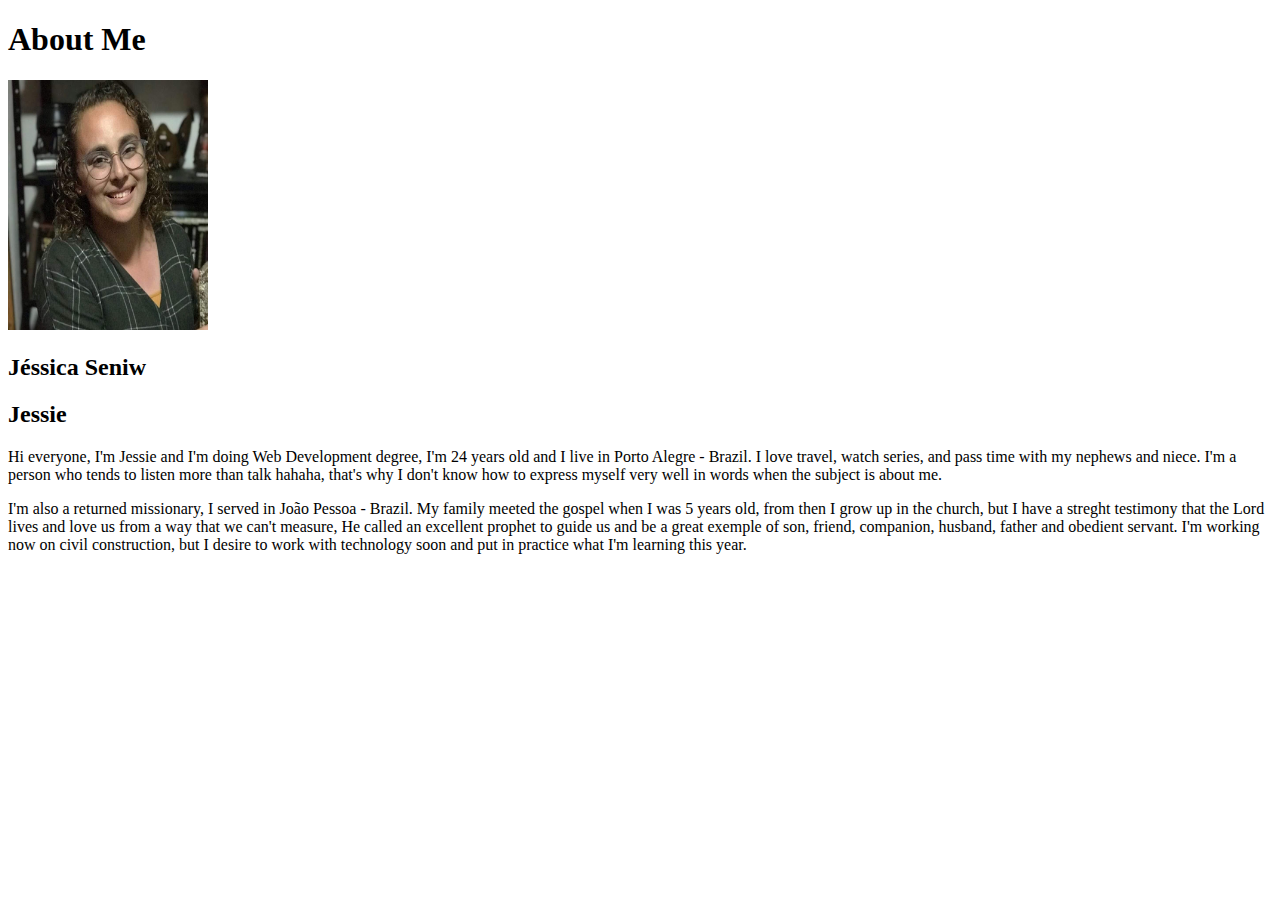
<file: aboutme/index.html>
<!DOCTYPE html>
<html lang="en">
<head>
    <meta charset="UTF-8">
    <meta http-equiv="X-UA-Compatible" content="IE=edge">
    <meta name="viewport" content="width=device-width, initial-scale=1.0">
    <title>All About Me</title>
</head>
<body>
    <h1>About Me</h1>
    <img alt="Image of me?" src="images\jessica.jpg" width="200" height="250">
    <h2>Jéssica Seniw</h2>
    <h2>Jessie</h2>
    <p>Hi everyone, I'm Jessie and I'm doing Web Development degree, I'm 24 years old and I live in Porto Alegre - Brazil. I love travel, watch series, and pass time with my nephews and niece. I'm a person who tends to listen more than talk hahaha, that's why I don't know how to express myself very well in words when the subject is about me.</p>
    <p>I'm also a returned missionary, I served in João Pessoa - Brazil. My family meeted the gospel when I was 5 years old, from then I grow up in the church, but I have a streght testimony that the Lord lives and love us from a way that we can't measure, He called an excellent prophet to guide us and be a great exemple of son, friend, companion, husband, father and obedient servant.
    I'm working now on civil construction, but I desire to work with technology soon and put in practice what I'm learning this year.</p>
</body>
</html>
</file>
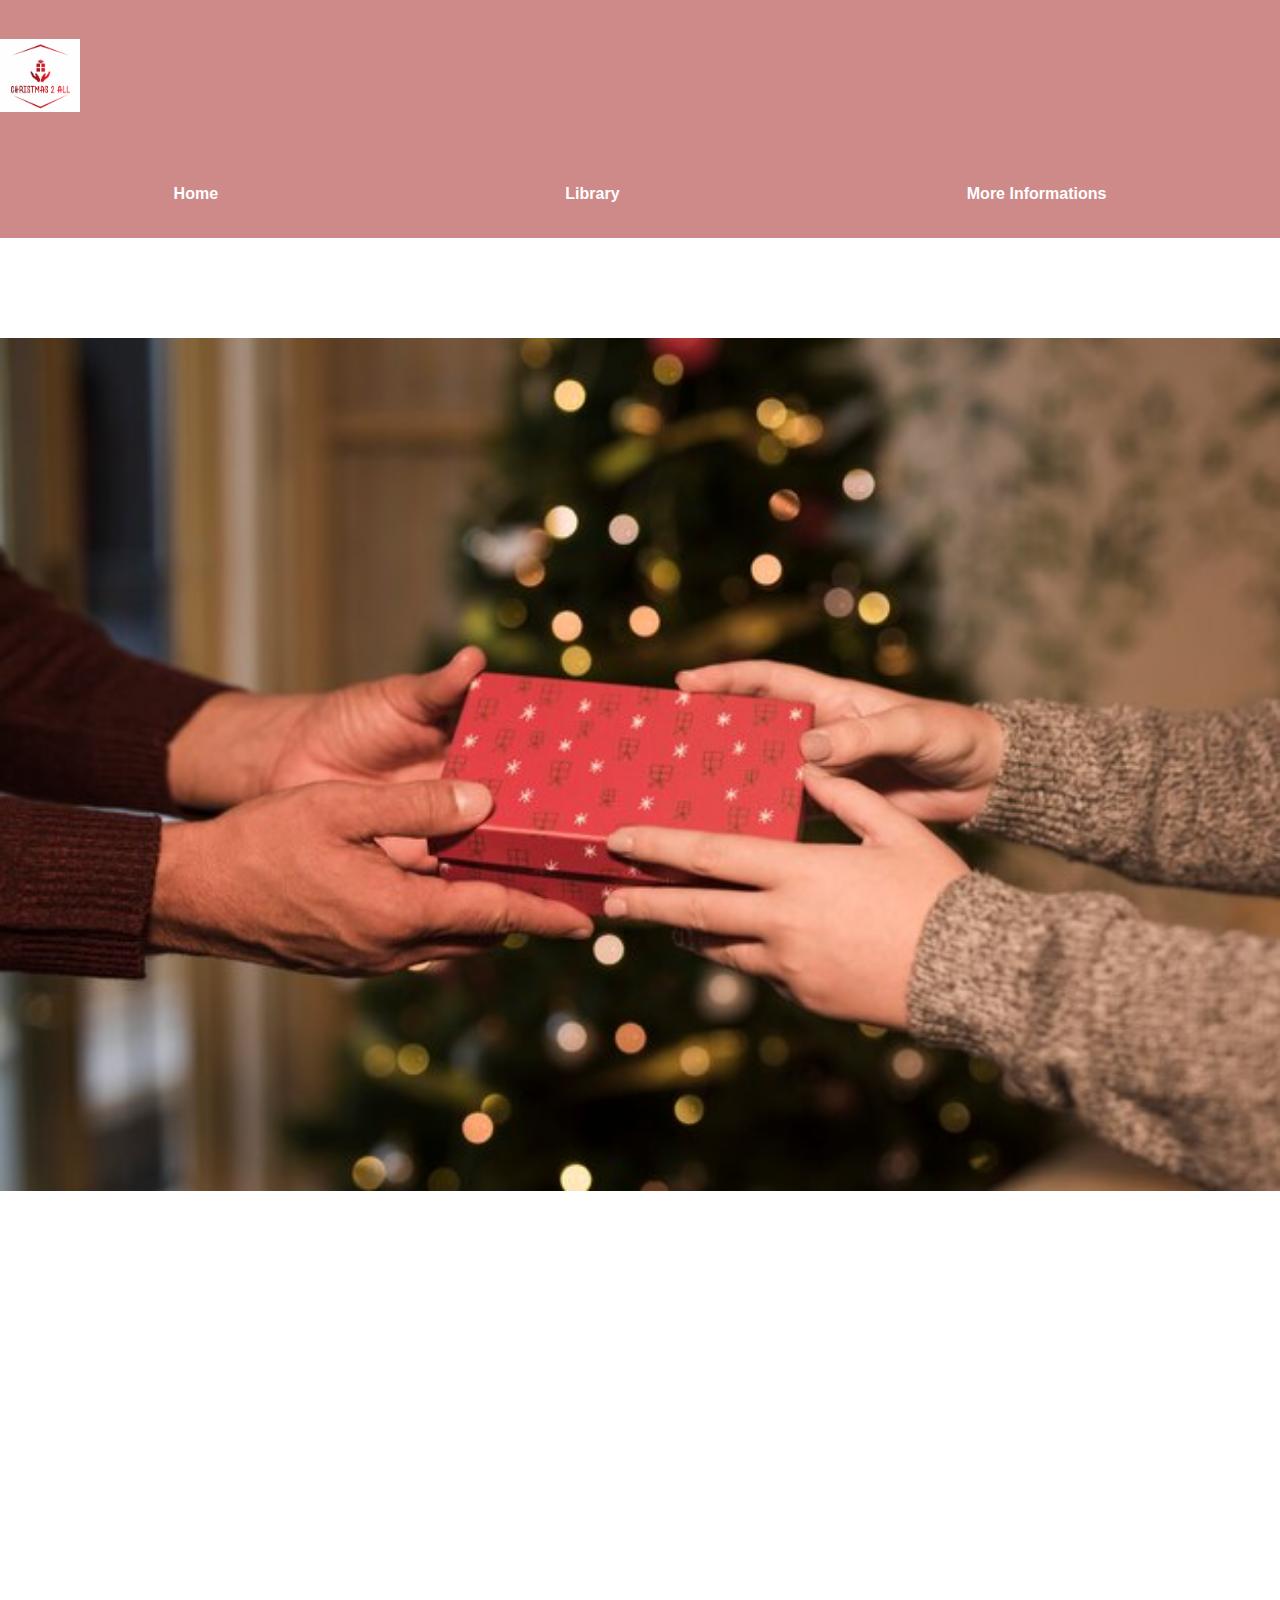
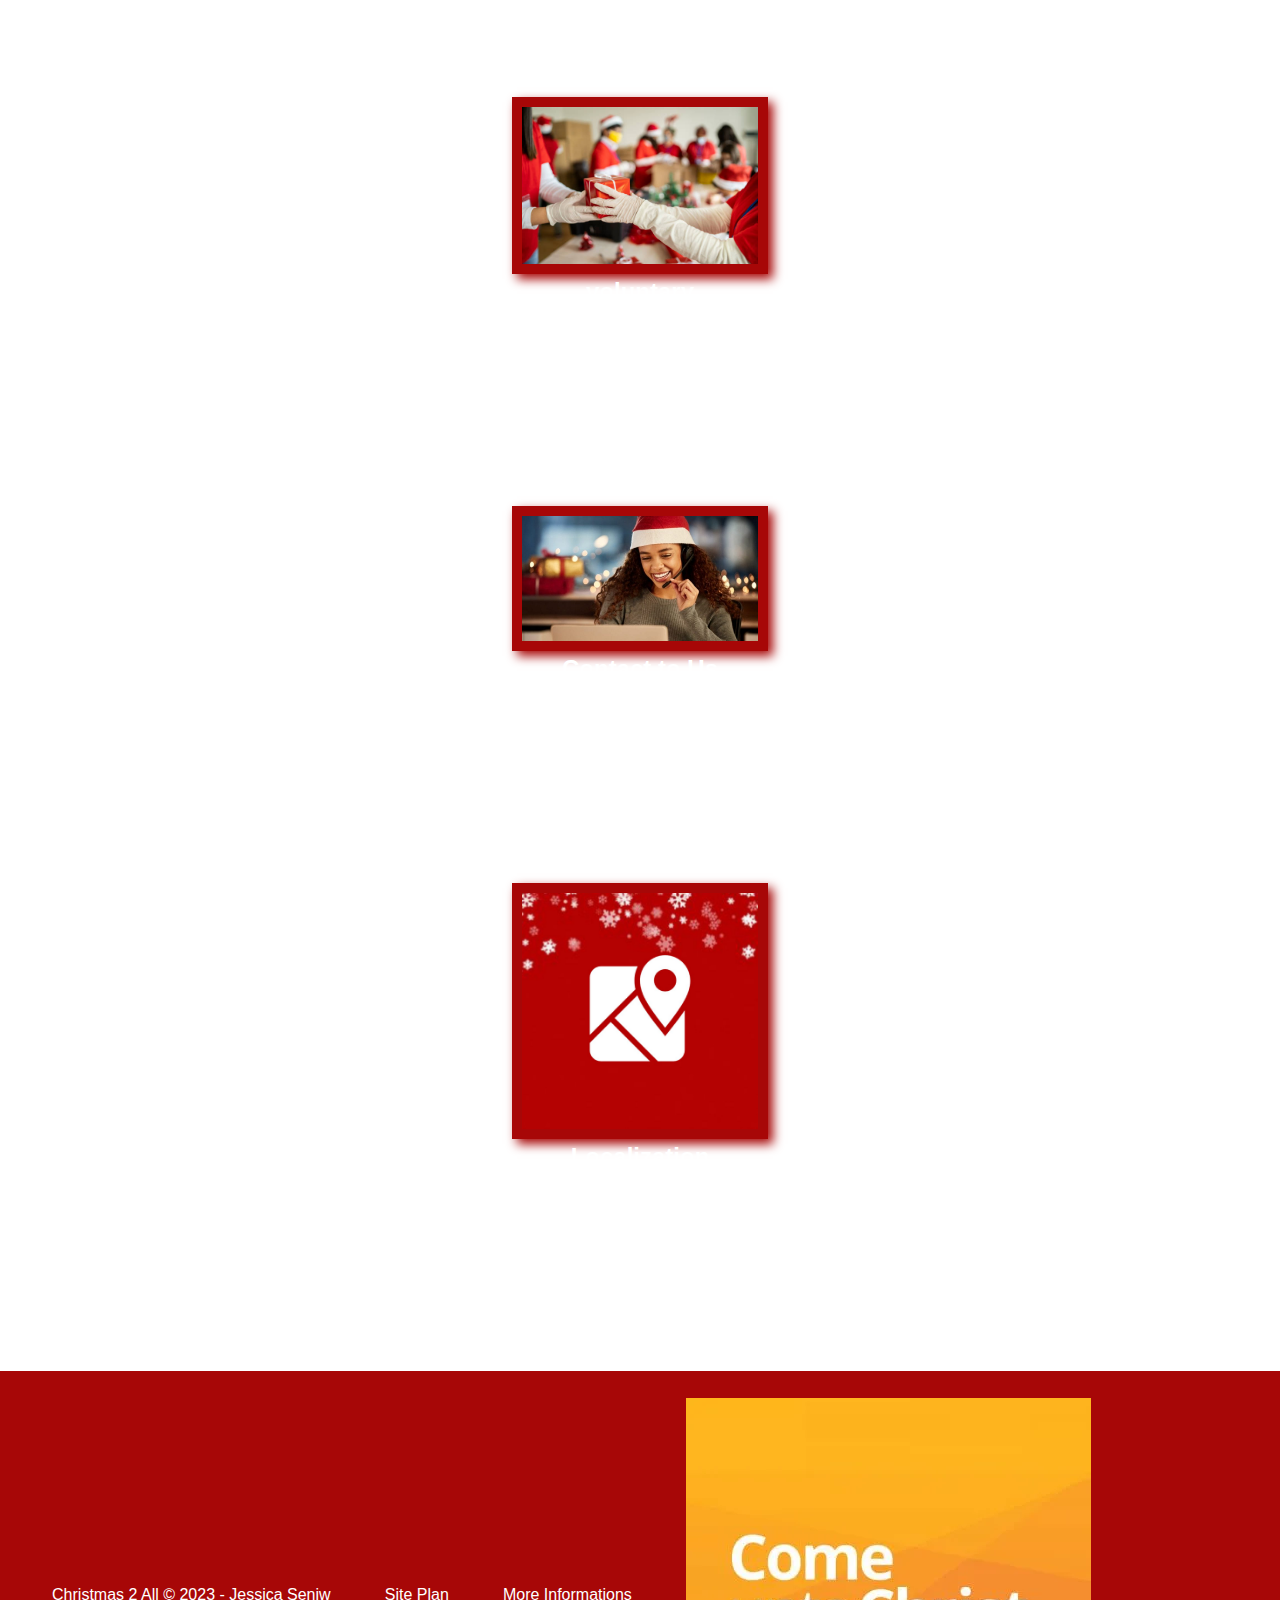
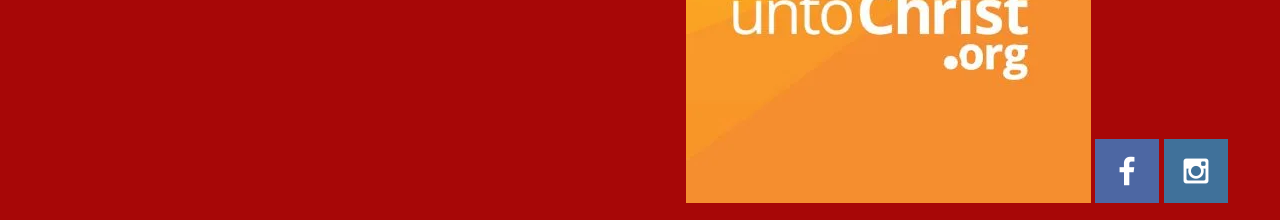
<file: christmas2all/index.html>
<!DOCTYPE html>
<html lang="en">
<head>
    <meta charset="UTF-8">
    <meta name="viewport" content="width=device-width, initial-scale=1.0">
    <title>Christmas 2 All</title>
    <link rel="stylesheet" href="styles/styles.css">
</head>
<body>
    <header>
        <a id="logo_link" href="index.html">
            <img class="logo" src="images/logo_my_site.png" alt="logochristmas">
        </a>        
        <nav>
            <a href="index.html">Home</a>
            <a href="page-2.html">Library</a>
            <a href="page-3.html">More Informations</a>
        </nav>
    </header>
    <div id="top">
        <div id="top-box">
            <img id="top-img" src="images/christmas-home-page.png" alt="Gifts hand-by-hand">
            <h1>People visit my community Christmas website for various reasons, which vary according to their individual needs, interests, and goals. At the core of these motivations is the desire to find relevant information and opportunities to engage in the Christmas celebrations of our community. This encompasses a wide range of audiences, including local residents looking for Christmas events, families seeking activities for children, volunteers interested in contributing to Christmas solidarity, and those looking for inspiration for festive decorations.</h1>
        </div>
    </div>
    <main class="home-grid">
        <section class="voluntary-card">
            <img class="card-img" src="images/voluntary.jpg" alt="To be a voluntary">
            <h2>voluntary</h2>
        </section>
        <section class="contact-to-us-card">
            <img class="card-img" src="images/contact-to-us.jpg" alt="contact to us">
            <h2>Contact to Us</h2>
        </section>
        <section class="maps-card">
            <img class="card-img" src="images/map.jpg" alt="map">
            <h2>Localization</h2>
        </section>
    </main>
    <footer>
        <p>Christmas 2 All &copy; 2023 - Jessica Seniw</p>
        <p><a href="site-plan.html">Site Plan</a></p>
        <p><a href="page-3.html">More Informations</a></p>
        <div class="social">
            <a href="https://www.churchofjesuschrist.org/comeuntochrist" target="_blank">
                <img src="images/come-unto-christ.webp" alt="come-unto-christ icon">
            </a>
            <a href="https://www.facebook.com/VindeaCristoRS" target="_blank">
                <img src="images/facebook.png" alt="facebook icon">
            </a>
            <a href="https://instagram.com" target="_blank">
                <img src="images/instagram.png" alt="instagram icon">
            </a>
            
        </div>
    </footer>
</body>
</file>
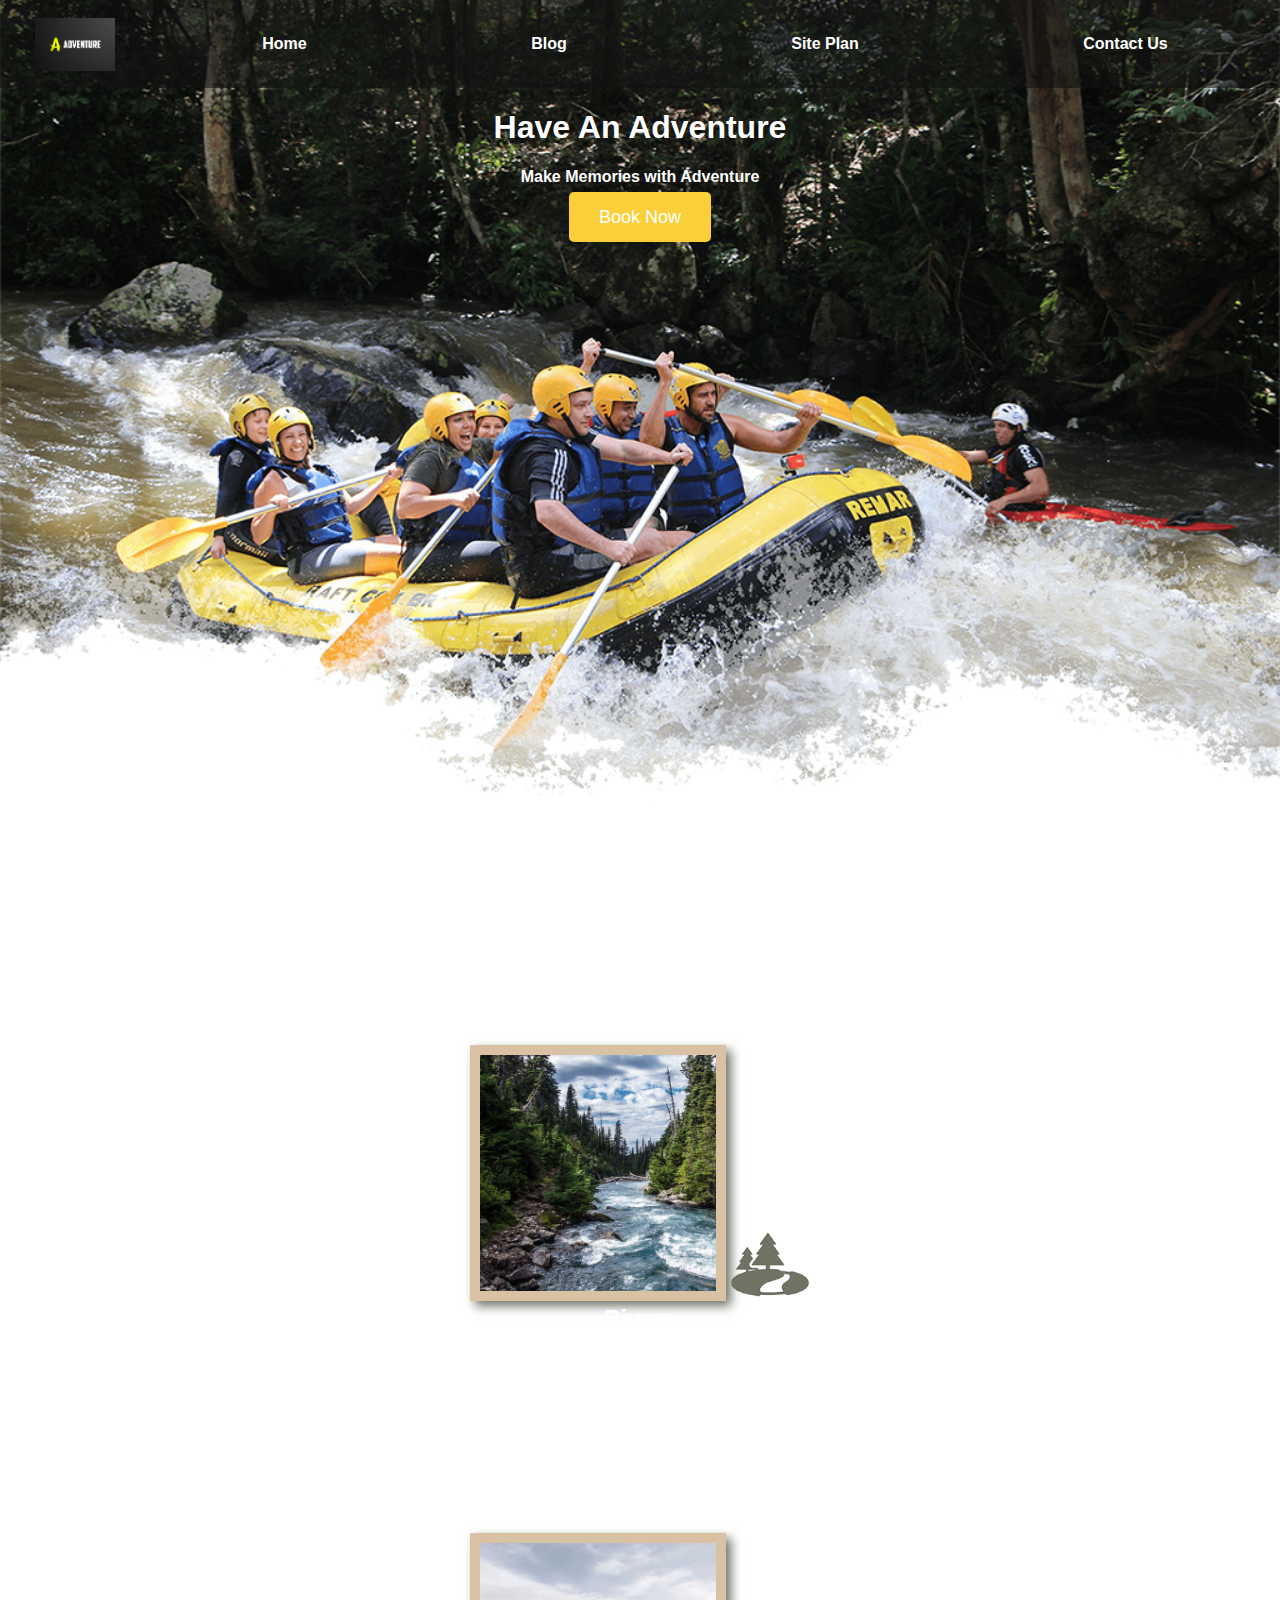
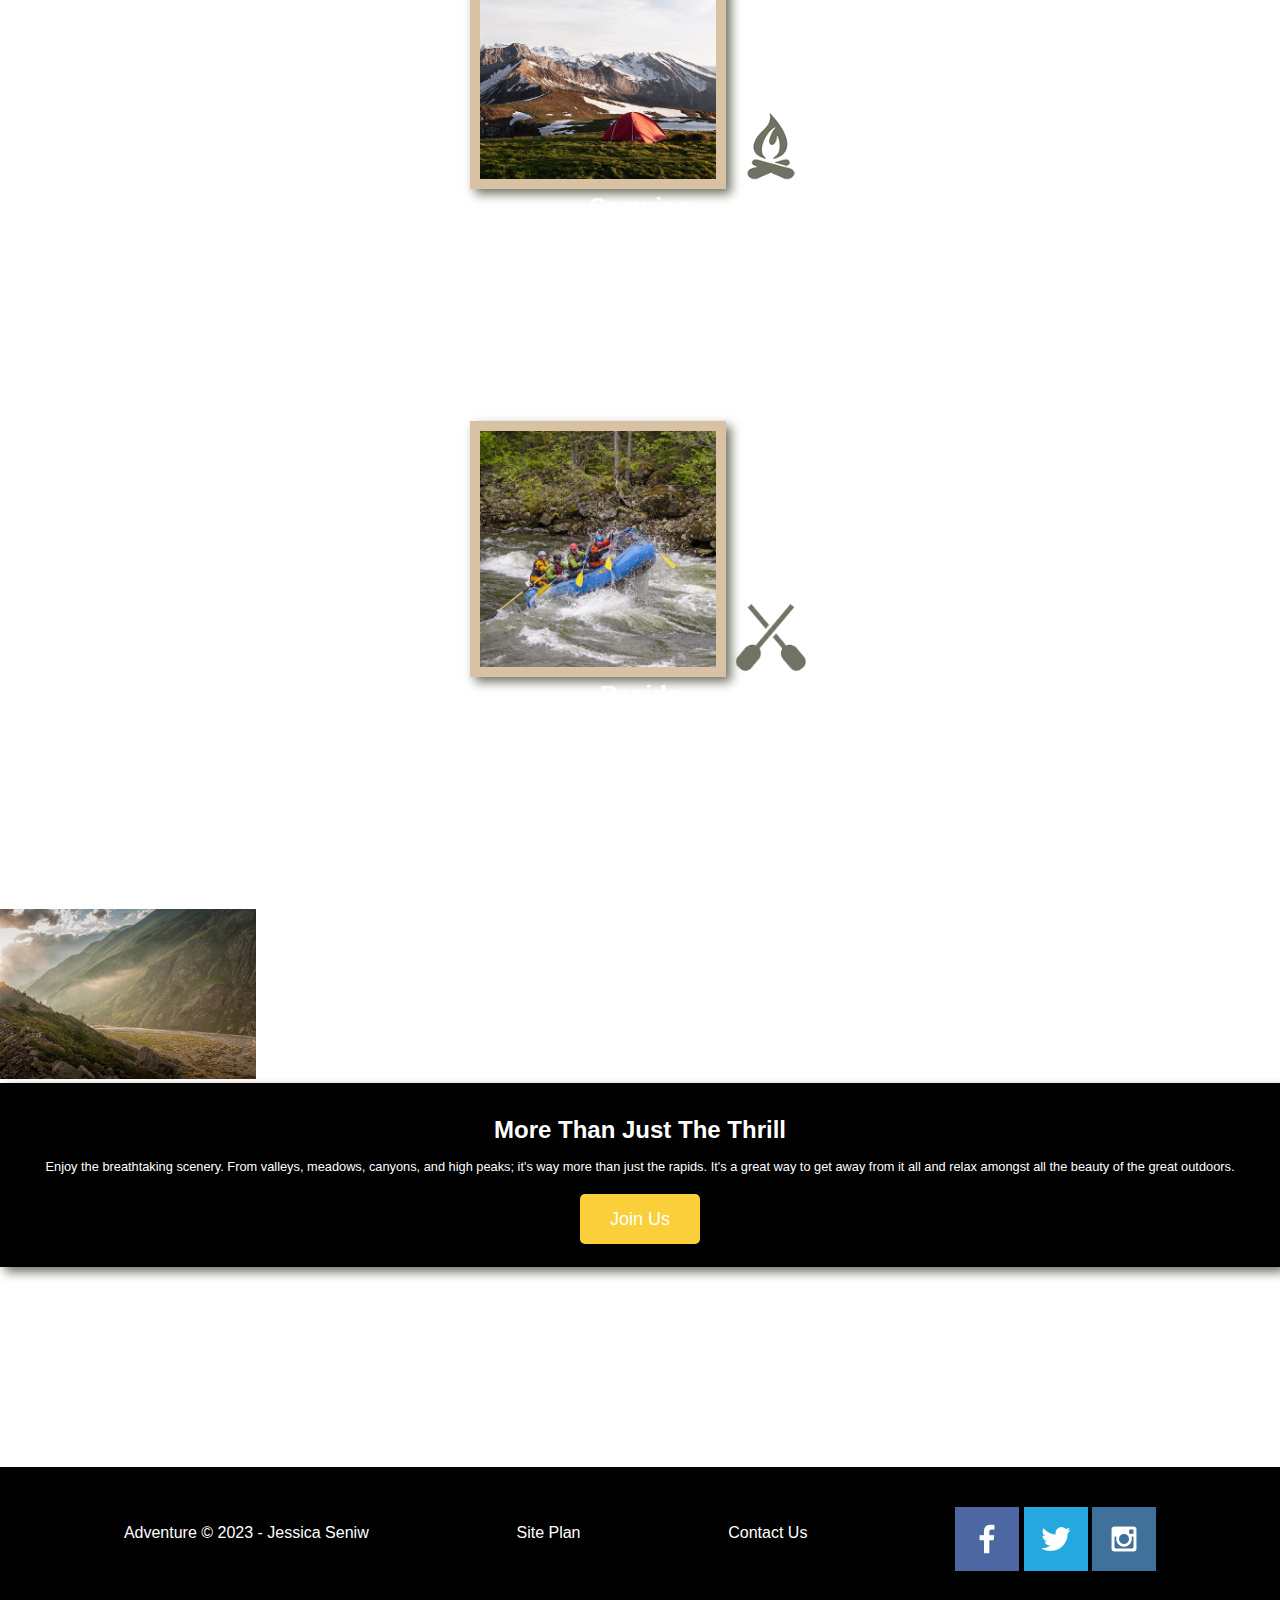
<file: wwr/index.html>
<!DOCTYPE html>
<html lang="en">
<head>
    <meta charset="UTF-8">
    <meta name="viewport" content="width=device-width, initial-scale=1.0">
    <title>Whitewater Rafting Vacations | Dry Oar Boating | Home</title>
    <link rel="stylesheet" href="styles/styles.css">
</head>
<body>
    <header>
        <a id="logo_link" href="index.html">
            <img class="logo" src="images\logorafting.png" alt="logorafting">
        </a>        
        <nav>
            <a href="index.html">Home</a>
            <a href="page-2.html">Blog</a>
            <a href="site-plan-rafting.html">Site Plan</a>
            <a href="contactus.html">Contact Us</a>
        </nav>
    </header>
    <div id="hero">
        <div id="hero-box">
            <img id="hero-img" src="images/hero.png" alt="People enjoying white water rafting">
        </div>
        <section id="hero-msg">
            <h1 class="home-title">Have An Adventure</h1>
            <h4>Make Memories with Adventure </h4>
            <div class='button-box'>
                <a class='book' href="contactus.html">Book Now</a>
            </div>
        </section>
    </div>
    <main class="home-grid">
        <section class="rivers-card">
            <img class="card-img" src="images/rivers.jpg" alt="river in forest">
            <img class="icon" src="images/river_icon.png" alt="river icon">
            <h2>Rivers</h2>
        </section>
        <section class="camping-card">
            <img class="card-img" src="images/camping.jpg" alt="tent in mountains">
            <img class="icon" src="images/fire_icon.png" alt="fire icon">
            <h2>Camping</h2>
        </section>
        <section class="rapids-card">
            <img class="card-img" src="images/rapids.jpg" alt="rafting boat">
            <img class="icon" src="images/oars.png" alt="oars icon">
            <h2>Rapids</h2>
        </section>
        <img class="mountains" src="images/mountains.jpg" alt="Misty mountains">
        <section class="msg">
            <h2>More Than Just The Thrill</h2>
            <p>Enjoy the breathtaking scenery. From valleys, meadows, canyons, and high peaks; it's way more than just the rapids. It's a great way to get away from it all and relax amongst all the beauty of the great outdoors. </p>
            <a class='join' href="rivers.html">Join Us</a>
        </section>
    </main>
    <footer>
        <p>Adventure &copy; 2023 - Jessica Seniw</p>
        <p><a href="site-plan-rafting.html">Site Plan</a></p>
        <p><a href="contactus.html">Contact Us</a></p>
        <div class="social">
            <a href="https://facebook.com" target="_blank">
                <img src="images/facebook.png" alt="fb icon">
            </a>
            <a href="https://twitter.com" target="_blank">
                <img src="images/twitter.png" alt="twitter icon">
            </a>
            <a href="https://instagram.com" target="_blank">
                <img src="images/instagram.png" alt="instagram icon">
            </a>
            
        </div>
    </footer>
</body>
</file>
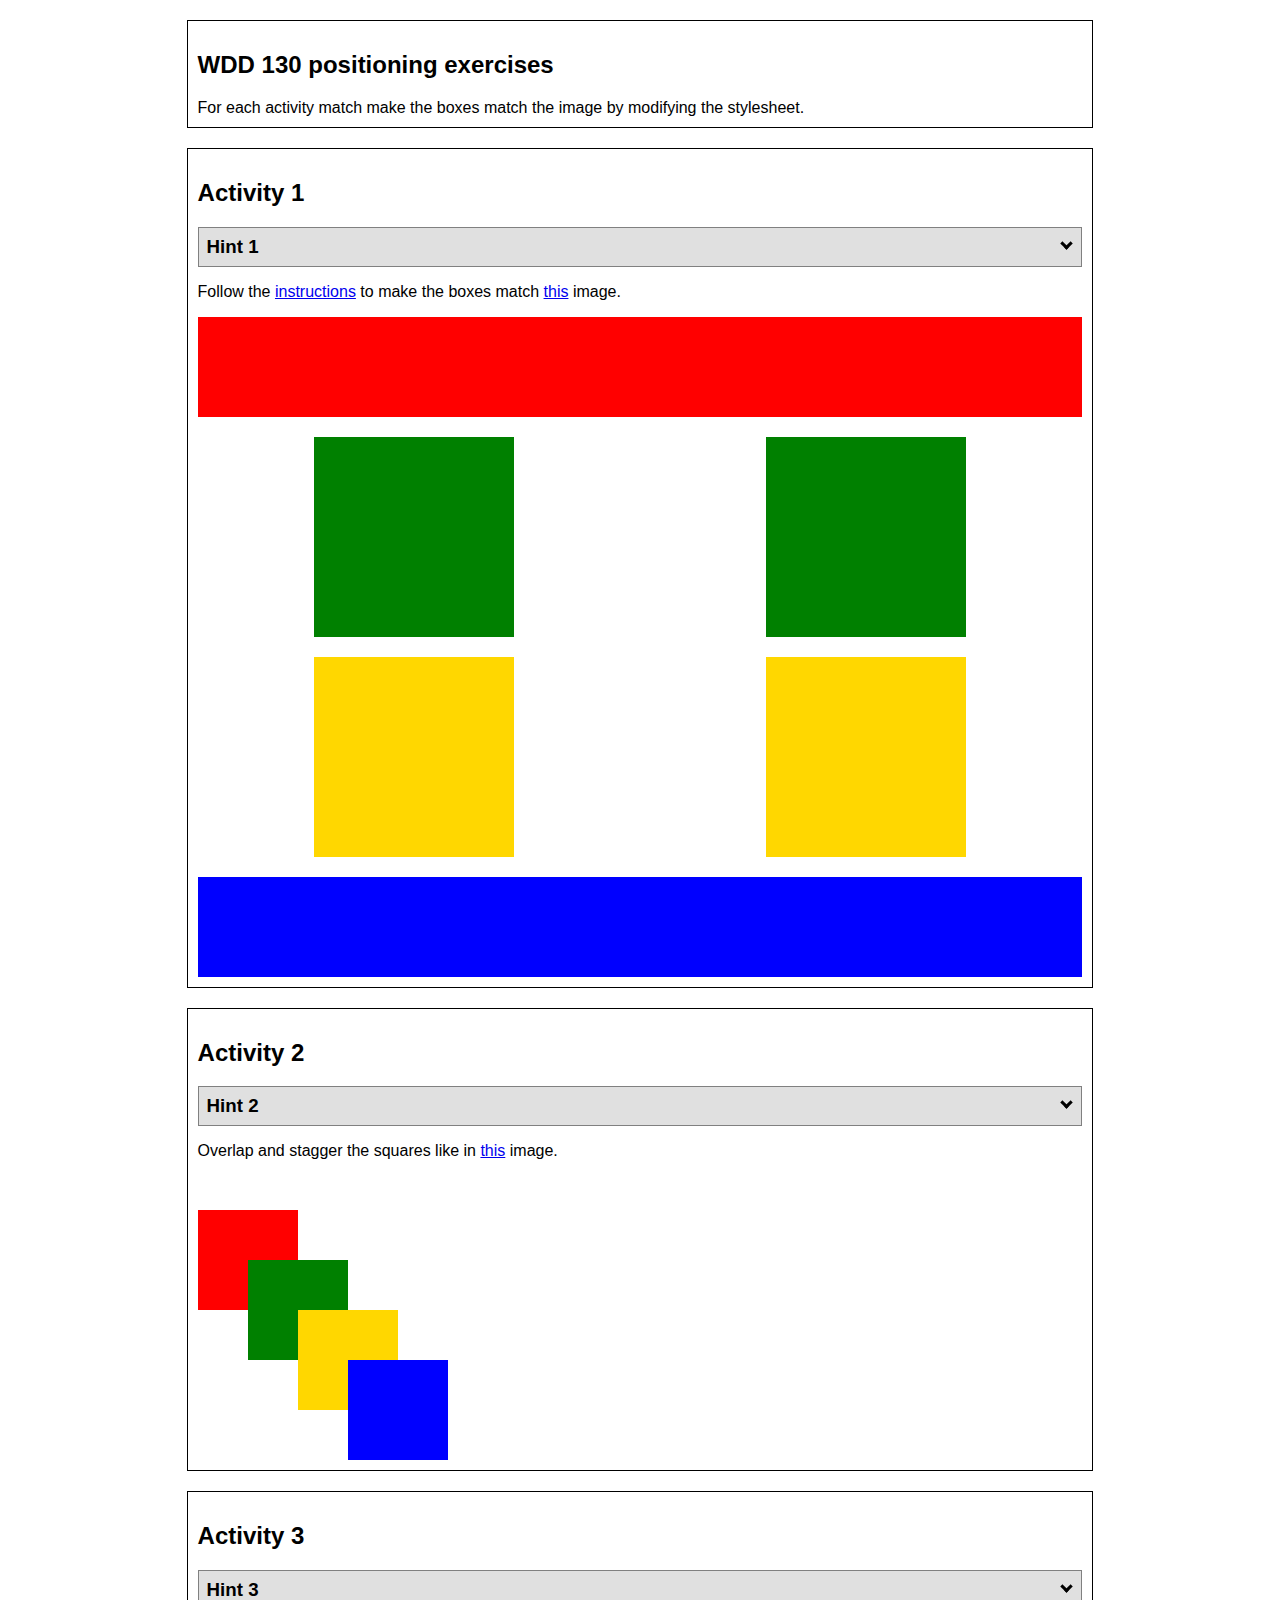
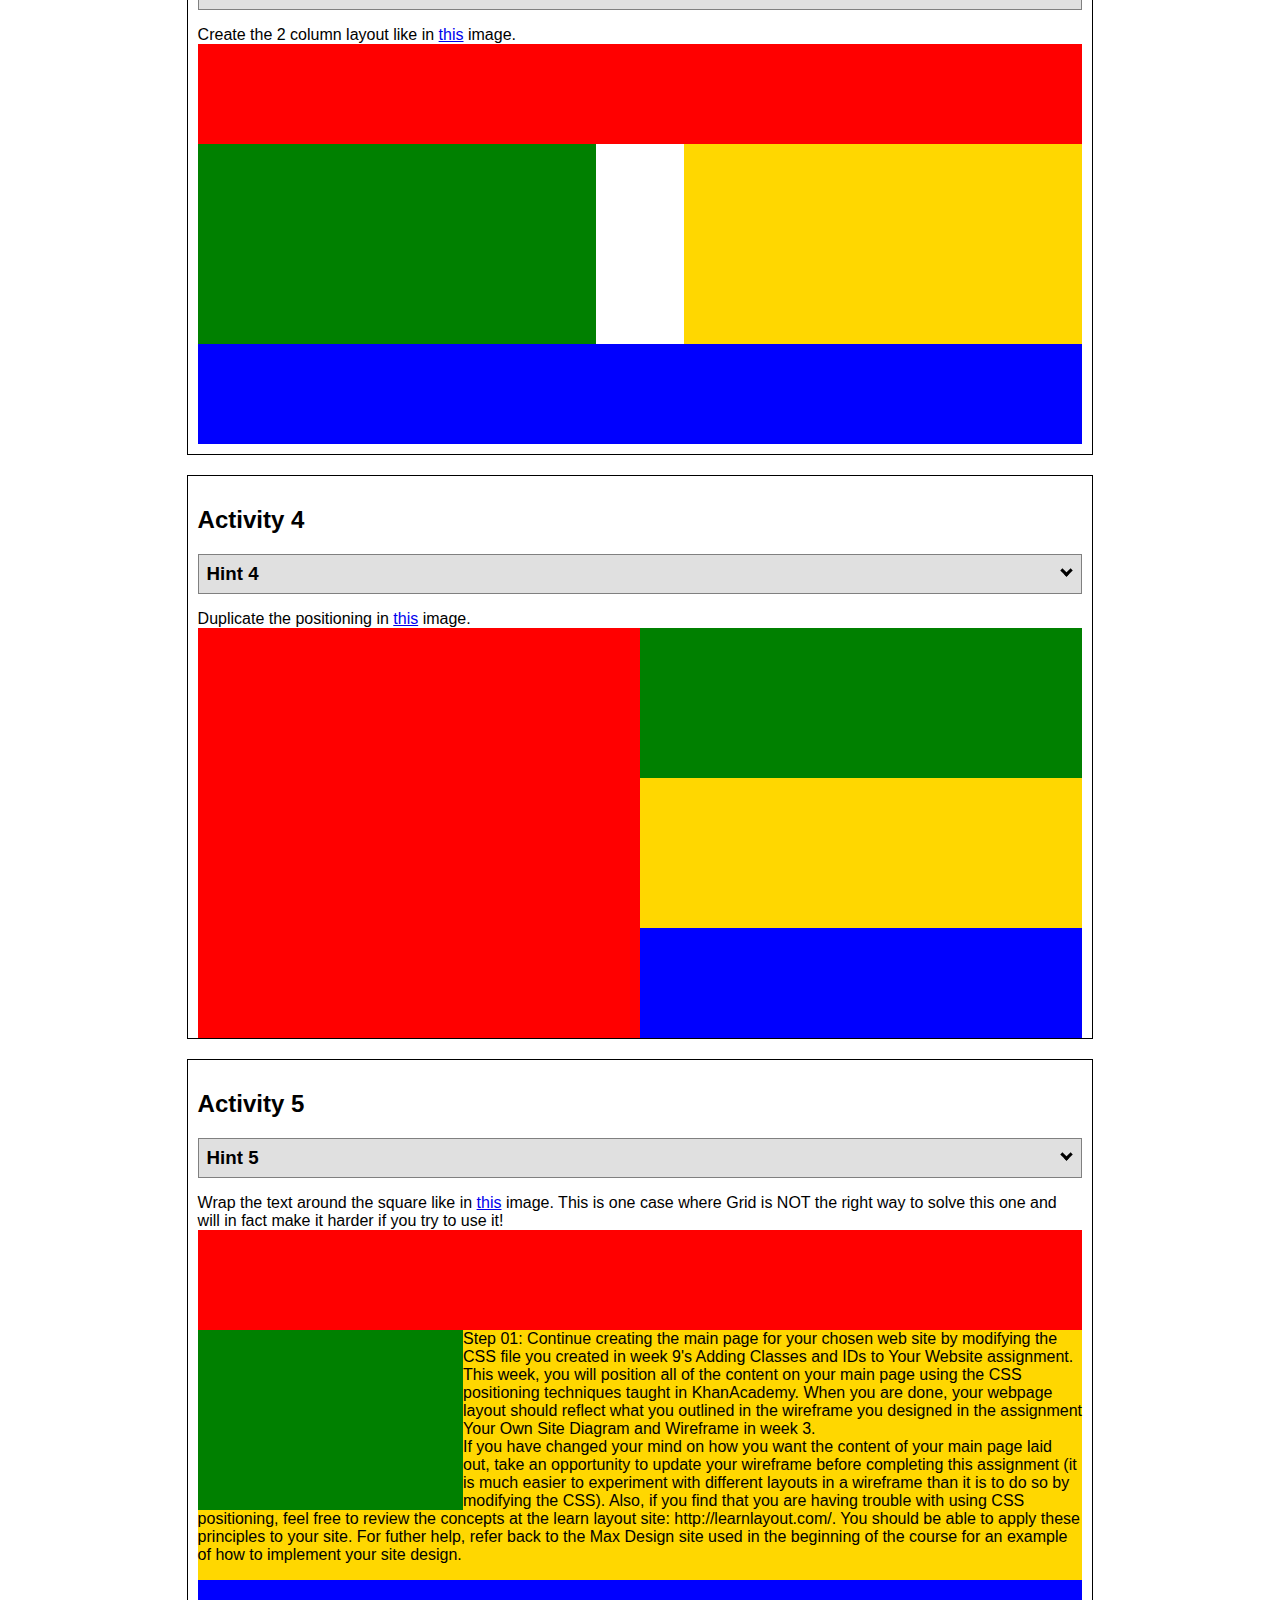
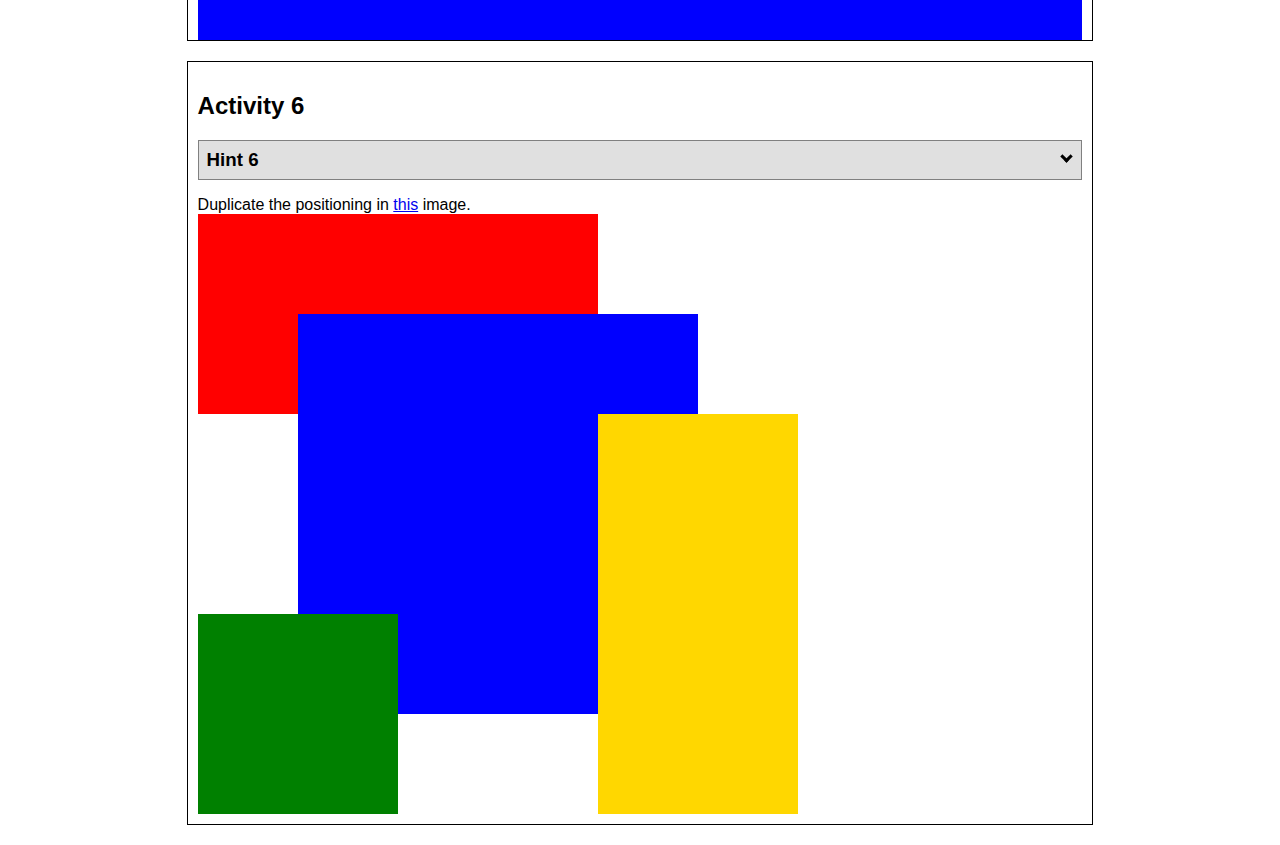
<file: positioning.html>
<!DOCTYPE html>
<html lang="en">
  <head>
    <!-- HTML - Name: positioning.html -->
    <title>Positioning Activity</title>
    <link rel="stylesheet" type="text/css" href="positionstyles.css" />
  </head>
  <body>
    <div class="activity">
      <h2>WDD 130 positioning exercises</h2>
      For each activity match make the boxes match the image by modifying the stylesheet.</div>
    <div class="activity">
      <h2>Activity 1</h2>
      <section class="hint"><input type="checkbox" ><i></i> <h3>Hint 1</h3><div><p>Check out the <a href="https://byui-wdd.github.io/wdd130/activities/w06-css-positioning.html" target="_blank">activity instructions</a> in Ilearn!</p></div></section>
      <p>Follow the <a href="https://byui-wdd.github.io/wdd130/activities/w06-css-positioning.html" target="_blank">instructions</a> to make the boxes match  <a href="https://byui-wdd.github.io/wdd130/images/example1.png" target="_blank">this</a> image.</p>
      <div class="content1" >
        <div class="red1" ></div>
        <div class="green1" ></div>
        <div class="green1" ></div>
        <div class="yellow1"></div>
        <div class="yellow1"></div>
        <div class="blue1"></div>
      </div>
    </div>
    <div class="activity">
      <h2>Activity 2</h2>
      <section class="hint"><input type="checkbox" > <h3>Hint 2</h3><i></i><div>
      <ul>
      <li>grid-template-columns: 50px 50px 50px 50px 50px </li></ul></div></section>
      <p>Overlap and stagger the squares like in <a href="https://byui-wdd.github.io/wdd130/images/example2.png" target="_blank">this</a> image.</p>
      <div class="content2" >
        <div class="red2" ></div>
        <div class="green2" ></div>
        <div class="yellow2"></div>
        <div class="blue2"></div>
      </div>
    </div>
    <div class="activity">
      <h2>Activity 3</h2>
      <section class="hint"><input type="checkbox" > <h3>Hint 3</h3><i></i><div><p>This one is going to be best solved with CSS Grid. Remember to make the boxes the right width first...then start moving them around. </p><h4>Properties used:</h4><ul><li>display:grid;</li><li>grid-template-columns:</li><li>grid-column-gap:</li>
        <li>grid-column:</li>  </ul></div></section>
      Create the 2 column layout like in <a href="https://byui-wdd.github.io/wdd130/images/example3.png" target="_blank">this</a>  image.
      <div class="content3" >
        <div class="red3" ></div>
        <div class="green3" ></div>
        <div class="yellow3"></div>
        <div class="blue3"></div>
      </div>
    </div>
    <div class="activity">
      <h2>Activity 4</h2>
      <section class="hint"><input type="checkbox" > <h3>Hint 4</h3><i></i><div><p>For the others we have been primarily concerned with width. For this one you will need to adjust height as well. </p><h4>Properties used:</h4><ul><li>display:grid;</li><li>grid-template-columns:</li><li>grid-row:</li></ul></div></section>
      Duplicate the positioning in <a href="https://byui-wdd.github.io/wdd130/images/example4.png" target="_blank">this</a> image. 
      <div class="content4" >
        <div class="red4" ></div>
        <div class="green4" ></div>
        <div class="yellow4"></div>
        <div class="blue4"></div>
      </div>
    </div>

    <div class="activity">
      <h2>Activity 5</h2>
      <section class="hint"><input type="checkbox" > <h3>Hint 5</h3><i></i><div><p>Grid is <strong>not</strong> the right way to do this.  In fact there is only one way to really do that...and that is with float. Remember that we float the thing we want the text to wrap around.  Also remember to start by making all the shapes the right size and shape.</p><h4>Properties used:</h4><ul><li>float: left;</li></ul></div></section>
      Wrap the text around the square like in <a href="https://byui-wdd.github.io/wdd130/images/example5.png" target="_blank">this</a> image. This is one case where Grid is NOT the right way to solve this one and will in fact make it harder if you try to use it!
      <div class="content5" >
        <div class="red5" ></div>
        <div class="green5" ></div>
        <div class="yellow5">Step 01: Continue creating the main page for your chosen web site by modifying the CSS file you created in week 9's Adding Classes and IDs to Your Website assignment. This week, you will position all of the content on your main page using the CSS positioning techniques taught in KhanAcademy. When you are done, your webpage layout should reflect what you outlined in the wireframe you designed in the assignment Your Own Site Diagram and Wireframe in week 3. <br />
          If you have changed your mind on how you want the content of your main page laid out, take an opportunity to update your wireframe before completing this assignment (it is much easier to experiment with different layouts in a wireframe than it is to do so by modifying the CSS). Also, if you find that you are having trouble with using CSS positioning, feel free to review the concepts at the learn layout site: http://learnlayout.com/. You should be able to apply these principles to your site. For futher help, refer back to the Max Design site used in the beginning of the course for an example of how to implement your site design.</div>
        <div class="blue5"></div>
      </div>
    </div>
    <div class="activity">
      <h2>Activity 6</h2>
      <section class="hint"><input type="checkbox" > <h3>Hint 6</h3><i></i><div><p>This one is all about visualizing the grid behind the layout. If you are having a hard time doing that first: all the sizes are even multiples of 100, and second here is another example with the lines drawn: <a href="https://byui-wdd.github.io/wdd130/images/example6-hint.png" target="_blank">example 6 with lines</a>. For this one you will find it easiest if you use px for the column width. You can also use <kbd>z-index</kbd> to control the element layering.    </p><h4>Properties used:</h4><ul><li>display:grid;</li><li>grid-template-columns:</li><li>grid-column:</li><li>grid-row:</li><li><a href="https://www.w3schools.com/cssref/pr_pos_z-index.asp" target="_blank">z-index:</a></li></ul></div></section>
      Duplicate the positioning in <a href="https://byui-wdd.github.io/wdd130/images/example6.png" target="_blank">this</a> image.
      <div class="content6" >
        <div class="red6" ></div>
        <div class="green6" ></div>
        <div class="yellow6"></div>
        <div class="blue6"></div>
      </div>
    </div>
  </body>
</html>
</file>
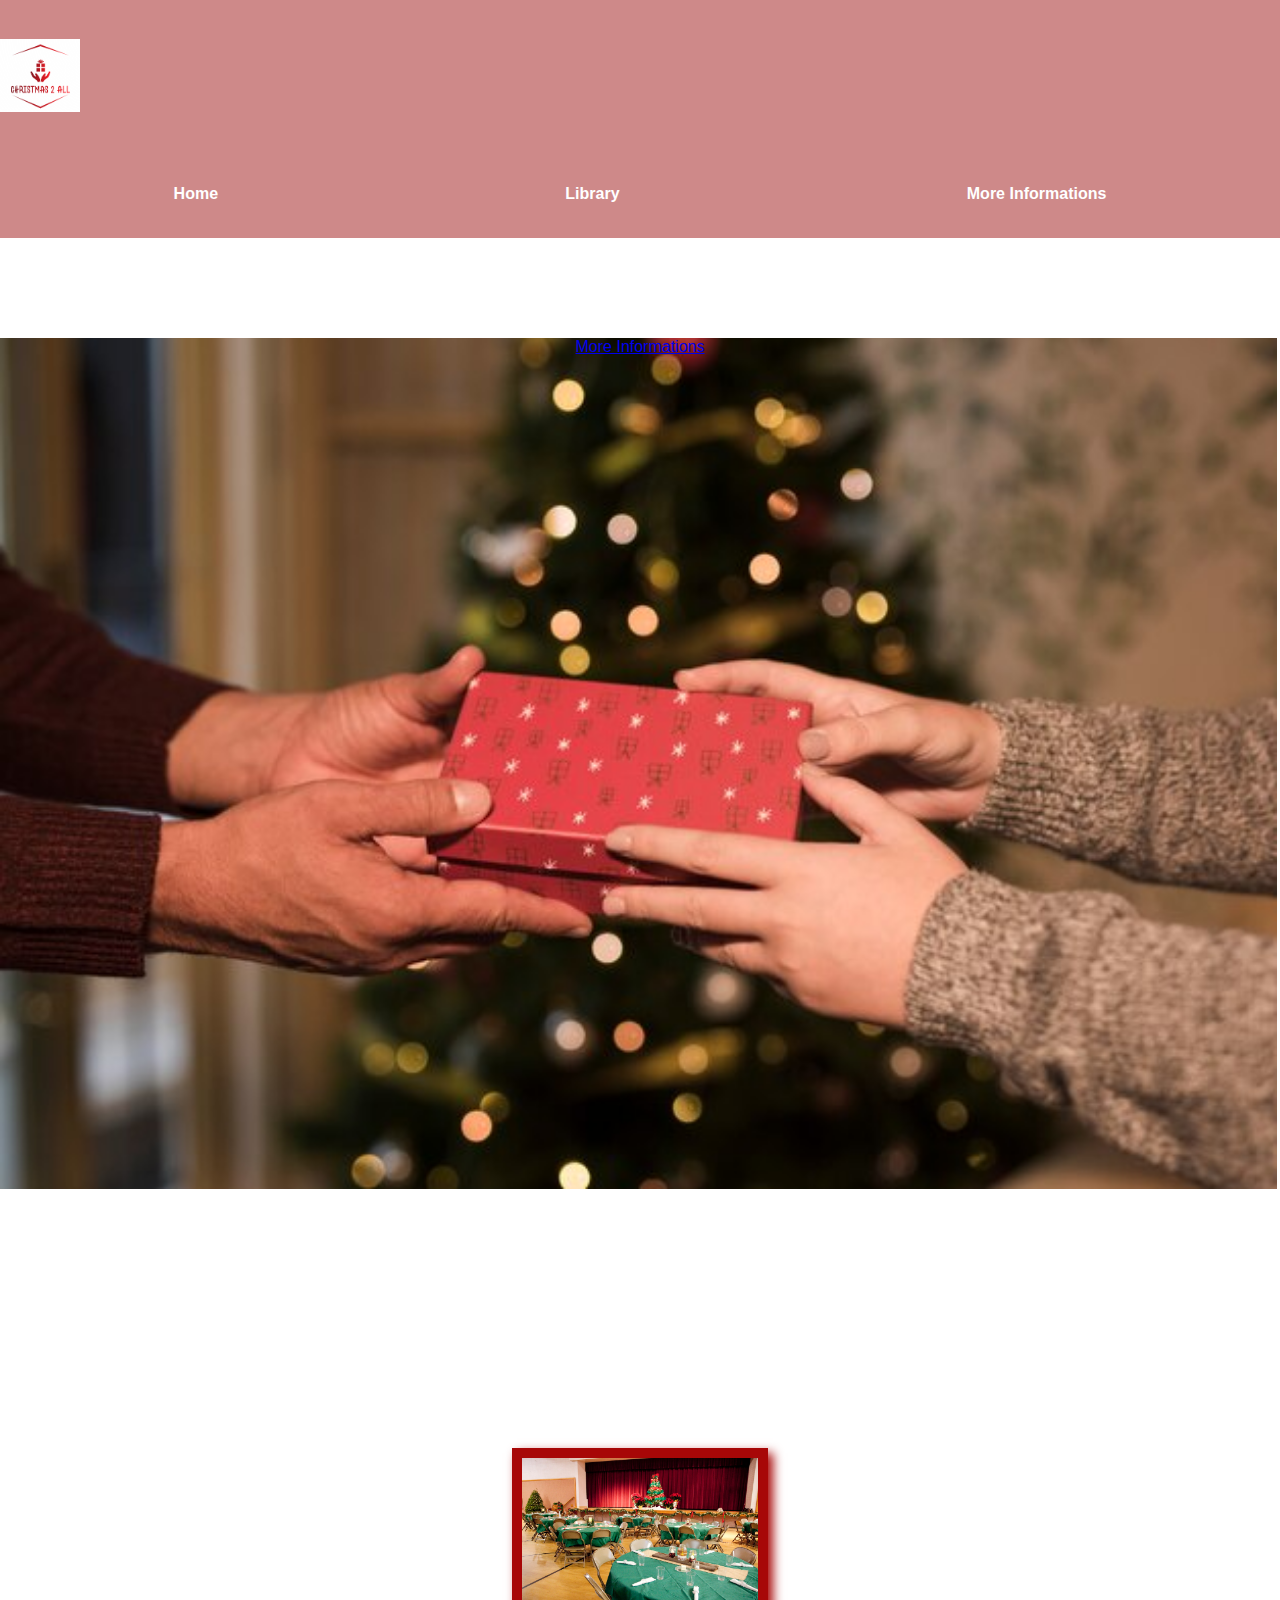
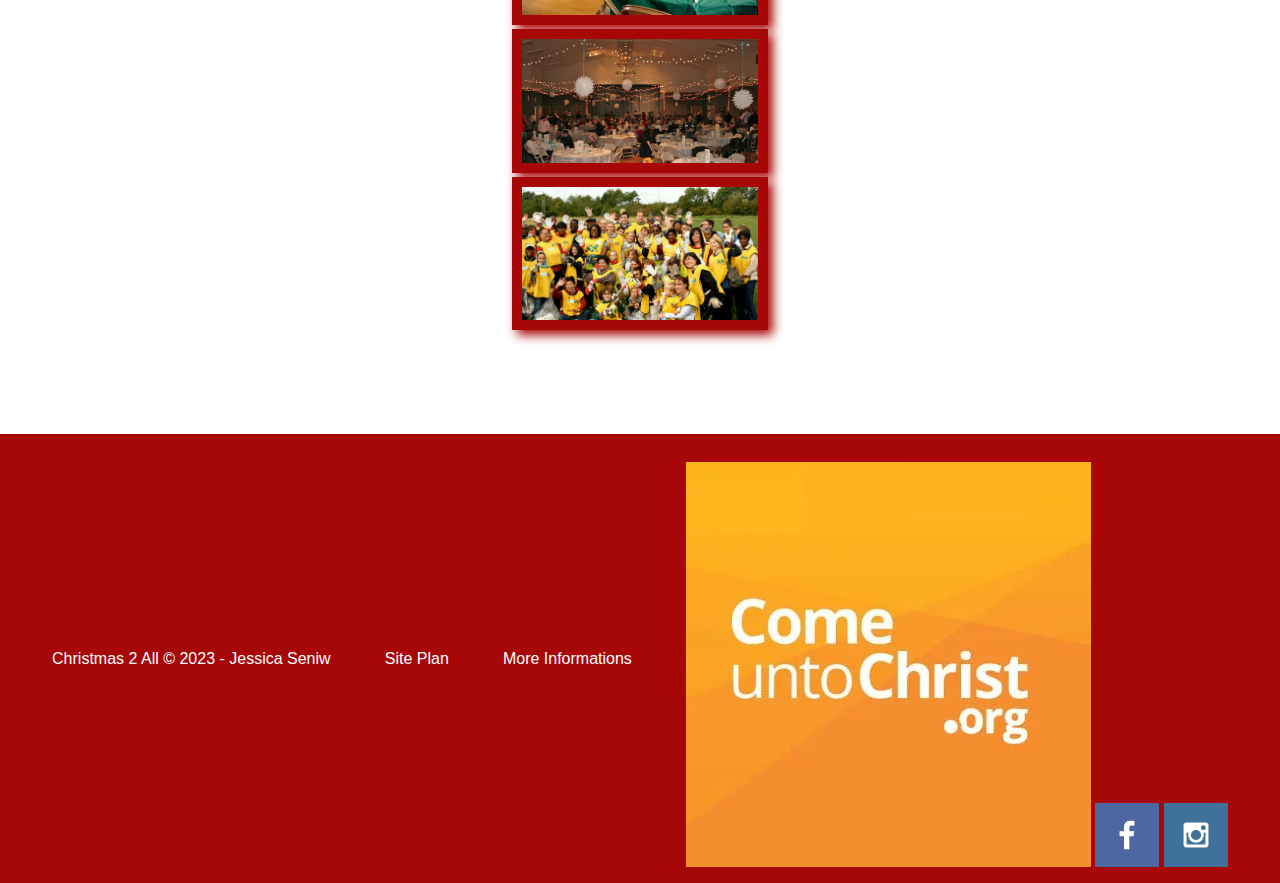
<file: christmas2all/page-2.html>
<!DOCTYPE html>
<html lang="en">
<head>
    <meta charset="UTF-8">
    <meta name="viewport" content="width=device-width, initial-scale=1.0">
    <title>Library</title>
    <link rel="stylesheet" href="styles/styles.css">
</head>
<body>
    <header>
        <a id="logo_link" href="index.html">
            <img class="logo" src="images\logo_my_site.png" alt="logorafting">
        </a>        
        <nav>
            <a href="index.html">Home</a>
            <a href="page-2.html">Library</a>
            <a href="page-3.html">More Informations</a>
        </nav>
    </header>
    <div id="top">
        <div id="top-box">
            <img id="top-img" src="images/christmas-home-page.png" alt="Gifts hand-by-hand">
            <h3>Library</h3>
            <p>
                Welcome to our Christmas 2 All Library!<br>
                We are thrilled to share with you this space dedicated to celebrating Christmas in our beloved community. Here, you will find a special collection of photos from Christmas events that capture the magic and joy of this festive season.
                Christmas is a magical time in our community, and the Community Christmas Library is the perfect place to relive these special moments. Our community comes together every year to celebrate the Christmas spirit with exciting events and engaging activities.<br>
                <br>
                The Christmas 2 All Library is a space to celebrate the beauty of Christmas in our community. We want you to be a part of it! If you have photos of Christmas events in our community that you'd like to share, please get in touch. We would love to include your images in this special collection. Christmas is a time of joy, unity, and generosity, and we are excited to share these special moments with you. Explore the photos, feel the Christmas spirit, and be a part of the Christmas magic in our community. <br><br> We appreciate everyone who has contributed to making these Christmas events so special. May this Christmas be filled with happiness, love, and solidarity in our community!
            </p>
        </div>
        <section id="top-msg">
            <div class='button-box'>
                <a class='informations' href="page-3.html">More Informations</a>
            </div>
        </section>
    </div>
    <main class="home-grid">
        <section class="christmas-party-card">
            <img class="card-img" src="images/christmas-party.jpg" alt="Christmas Party">
        </section>
        <section class="christmas-party-1-card">
            <img class="card-img" src="images/christmas-party-1.jpg" alt="Christmas Party 1">
        </section>
        <section class="helping-hands1-card">
            <img class="card-img" src="images/helping-hands1.jpg" alt="Helping Hands">
        </section>
    </main>
    <footer>
        <p>Christmas 2 All &copy; 2023 - Jessica Seniw</p>
        <p><a href="site-plan.html">Site Plan</a></p>
        <p><a href="page-3.html">More Informations</a></p>
        <div class="social">
            <a href="https://www.churchofjesuschrist.org/comeuntochrist" target="_blank">
                <img src="images/come-unto-christ.webp" alt="come-unto-christ icon">
            </a>
            <a href="https://www.facebook.com/VindeaCristoRS" target="_blank">
                <img src="images/facebook.png" alt="facebook icon">
            </a>
            <a href="https://instagram.com" target="_blank">
                <img src="images/instagram.png" alt="instagram icon">
            </a>
            
        </div>
    </footer>
</body>
</file>
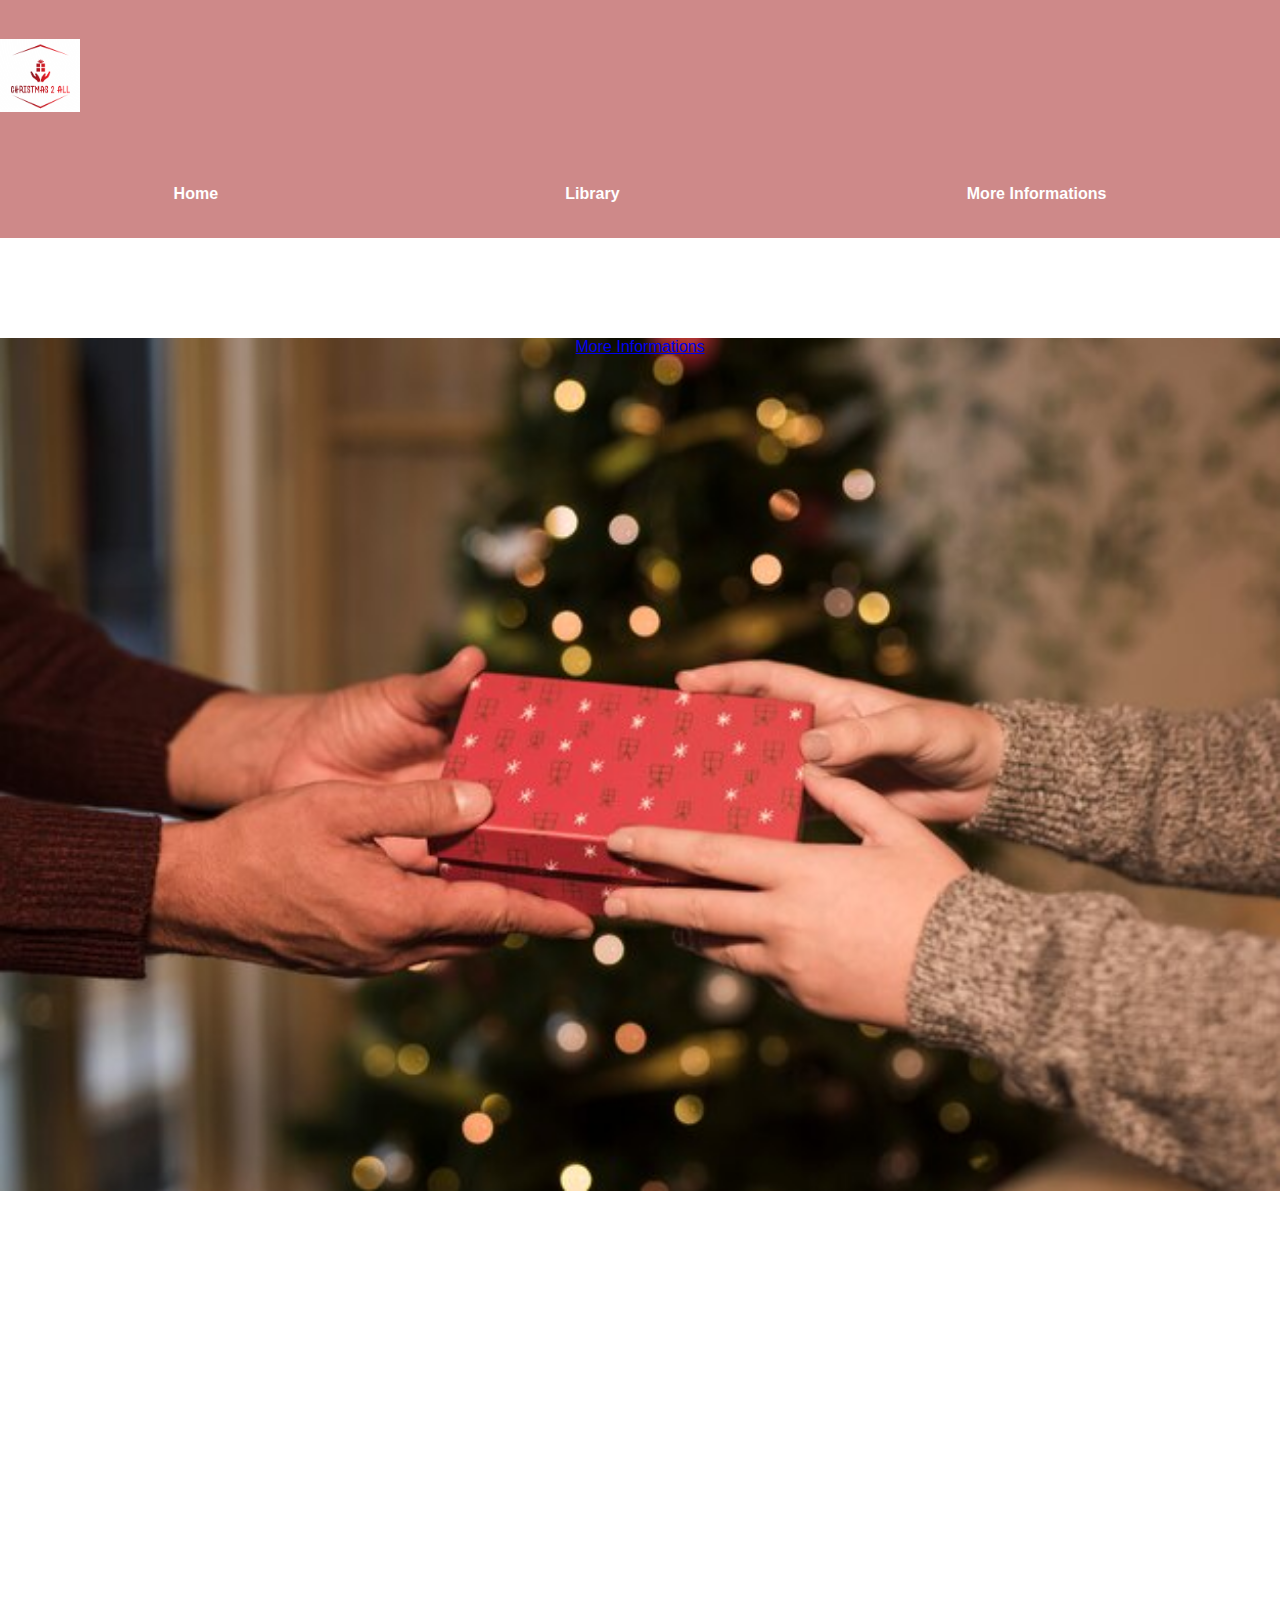
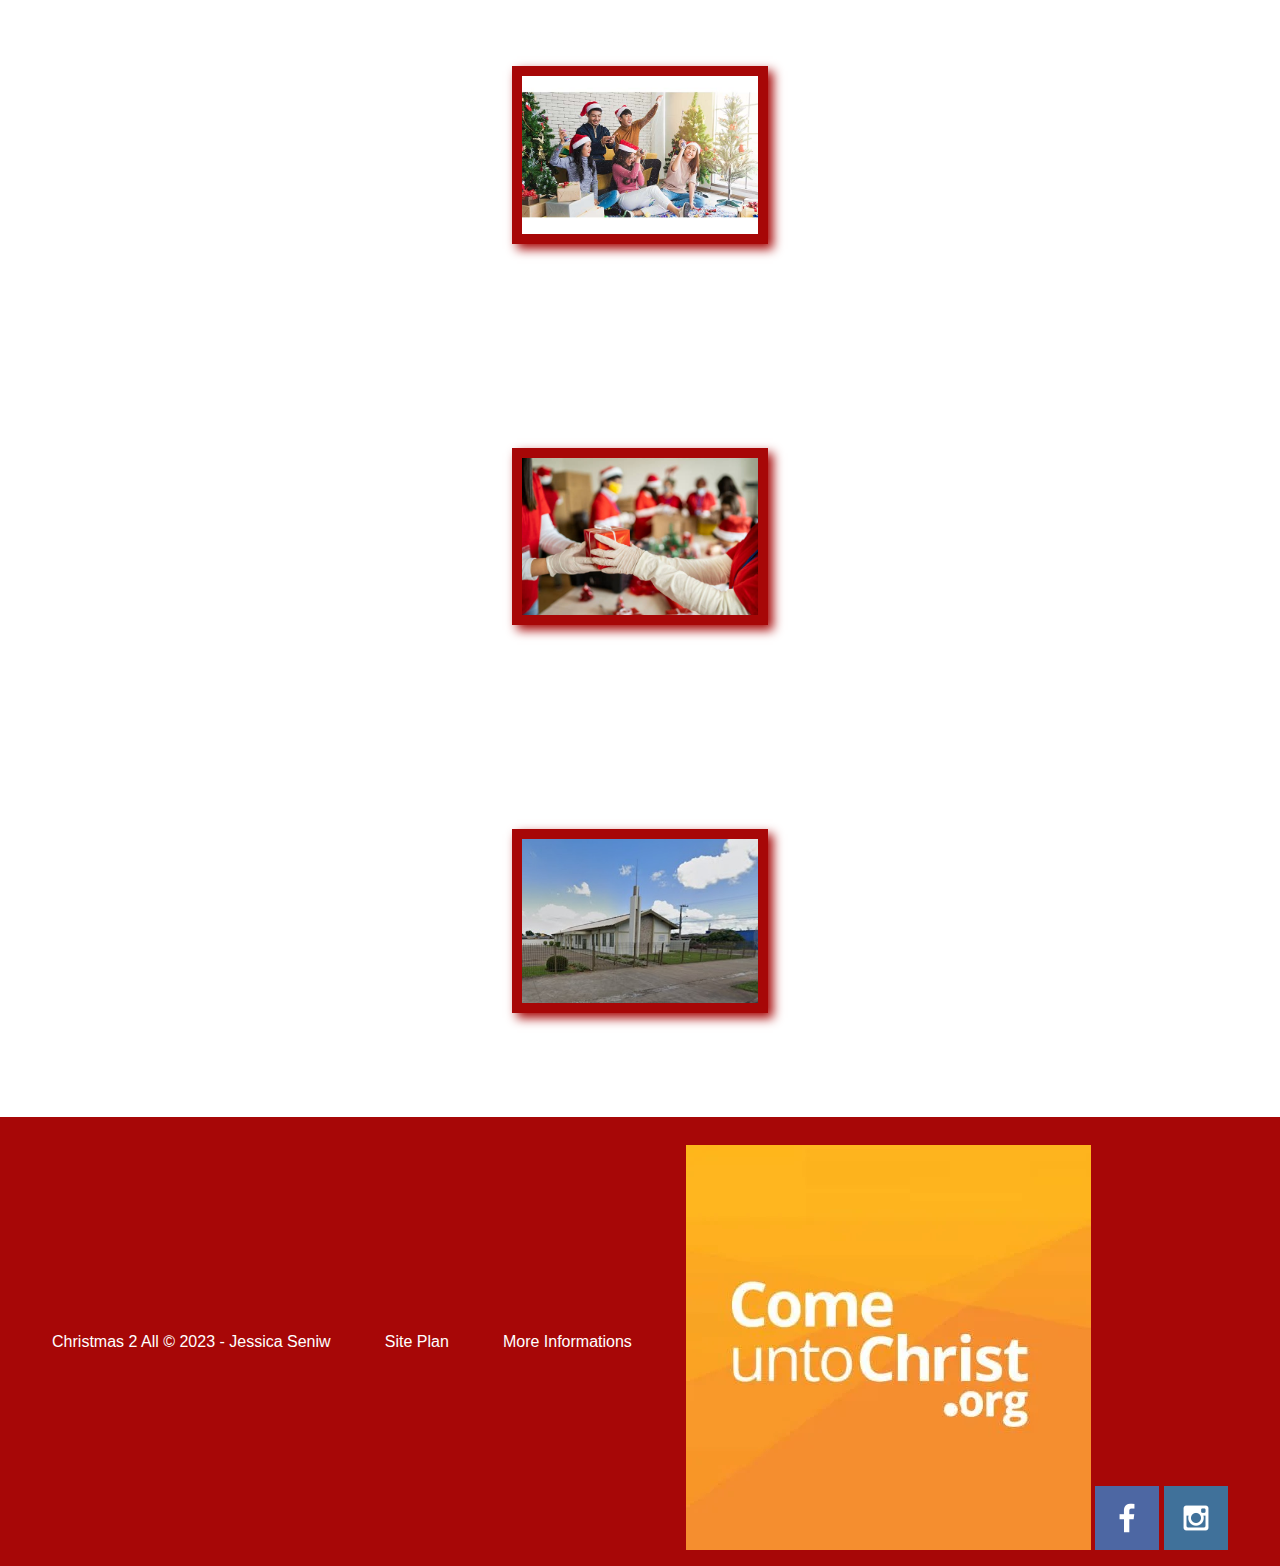
<file: christmas2all/page-3.html>
<!DOCTYPE html>
<html lang="en">
<head>
    <meta charset="UTF-8">
    <meta name="viewport" content="width=device-width, initial-scale=1.0">
    <title>More Informations</title>
    <link rel="stylesheet" href="styles/styles.css">
</head>
<body>
    <header>
        <a id="logo_link" href="index.html">
            <img class="logo" src="images\logo_my_site.png" alt="logorafting">
        </a>        
        <nav>
            <a href="index.html">Home</a>
            <a href="page-2.html">Library</a>
            <a href="page-3.html">More Informations</a>
        </nav>
    </header>
    <div id="top">
        <div id="top-box">
            <img id="top-img" src="images/christmas-home-page.png" alt="Gifts hand-by-hand">
            <h3>More Informations</h3>
            <p>
              Welcome to our Christmas community and the heart of our Christmas 2 All! <br><br> We are a passionate group of individuals who believe that Christmas is the perfect time to celebrate the spirit of solidarity, compassion, and unity.
              <br><br>Our Mission:
              <br>Our purpose is simple yet powerful: to make Christmas brighter and more meaningful for everyone in our community. We believe that the true meaning of Christmas lies in giving, sharing, and taking care of each other.
              <br><br>What We Do:
              <br>Promote Solidarity: We organize solidarity initiatives that help needy families have a warmer Christmas. This includes collecting food, toys, and clothes, as well as offering emotional support and practical assistance.
              <br>Celebrate as a Community: We bring the community together to celebrate Christmas with festive events, parades, fairs, and meetings with Santa Claus. We believe that sharing the Christmas joy is essential.
              <br>Inspire Generosity: We promote a culture of giving and generosity. We believe that, together, we can make a difference in the lives of many during Christmas.
              <br><br>How You Can Get Involved:
              <br>We are always on the lookout for generous souls who wish to join us on this Christmas solidarity journey. You can contribute by donating food, clothes, toys, or your time as a volunteer. Every small gesture makes a difference.
              Together, we make Christmas a brighter time for everyone. Come join us in celebrating solidarity, compassion, and love this Christmas season.
              <br><br>Thank you for being a part of this amazing Christmas journey with us.
              <br>Spreading the Christmas Love, The Christmas 2 All Team
            </p>
        </div>
        <section id="top-msg">
            <div class='button-box'>
                <a class='informations' href="page-3.html">More Informations</a>
            </div>
        </section>
    </div>
    <main class="page-3-grid">
        <section class="activities-card">
            <img class="card-img" src="images/activities.jpg" alt="Activities">
        </section>
        <section class="voluntary-card">
            <img class="card-img" src="images/voluntary.jpg" alt="voluntary">
        </section>
        <section class="church-card">
            <img class="card-img" src="images/church.jpg" alt="The Church">
        </section>
    </main>
    <footer>
        <p>Christmas 2 All &copy; 2023 - Jessica Seniw</p>
        <p><a href="site-plan.html">Site Plan</a></p>
        <p><a href="page-3.html">More Informations</a></p>
        <div class="social">
            <a href="https://www.churchofjesuschrist.org/comeuntochrist" target="_blank">
                <img src="images/come-unto-christ.webp" alt="come-unto-christ icon">
            </a>
            <a href="https://www.facebook.com/VindeaCristoRS" target="_blank">
                <img src="images/facebook.png" alt="facebook icon">
            </a>
            <a href="https://instagram.com" target="_blank">
                <img src="images/instagram.png" alt="instagram icon">
            </a>
            
        </div>
    </footer>
</body>
</file>
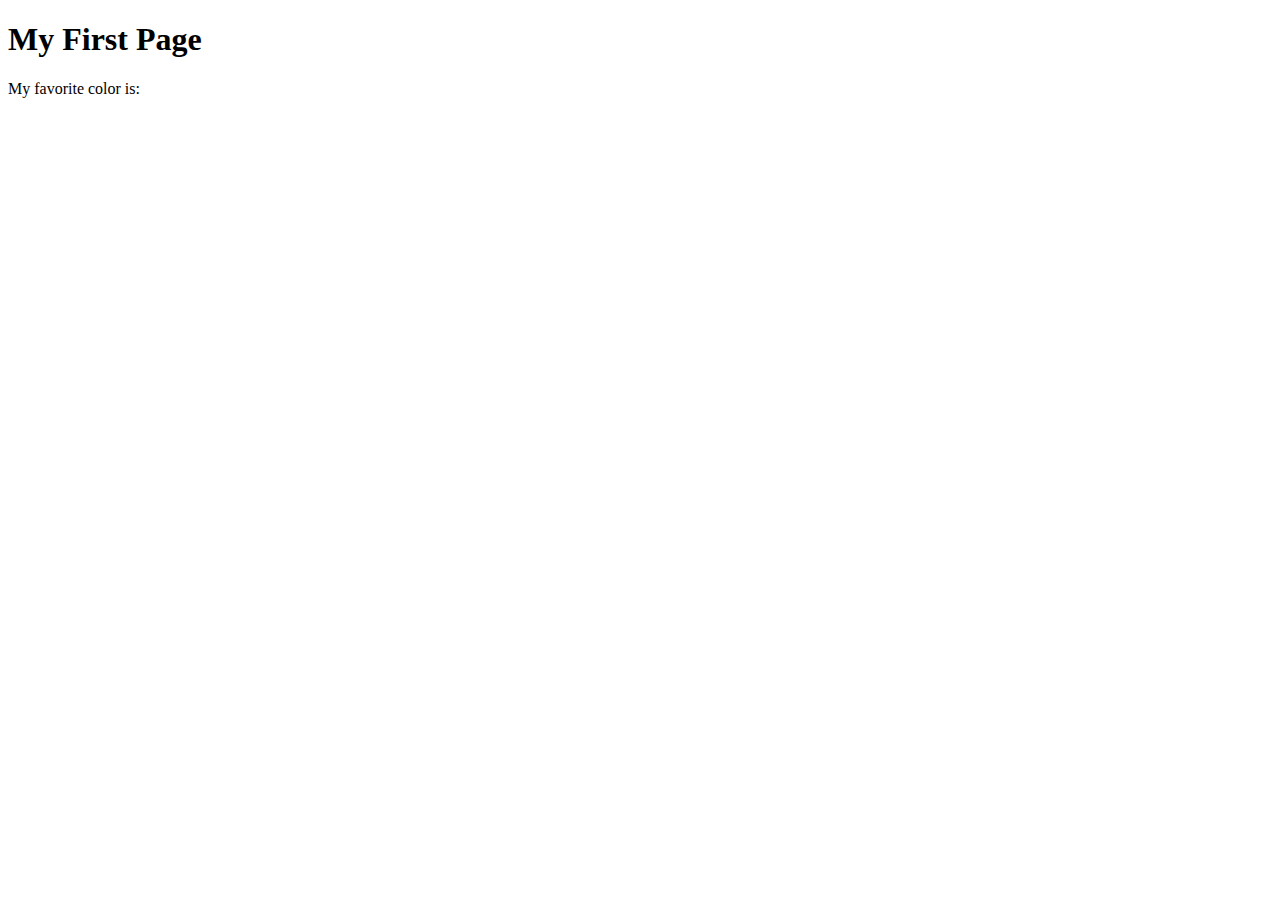
<file: week01/first-page.html>
<!DOCTYPE html>
<html lang="en">
<head>
    <meta charset="UTF-8">
    <meta name="viewport" content="width=device-width, initial-scale=1.0">
    <title>My First Page</title>
</head>
<body>
    <h1>My First Page</h1>
    <p>My favorite color is: </p>
</body>
</html>
</file>
<file: christmas2all/styles/styles.css>
/* Importing text fonts to use on the website */
@import url('https://fonts.googleapis.com/css2?family=IM+Fell+French+Canon&family=Lato:ital,wght@0,400;0,700;1,400&display=swap');

#content {
    max-width: 1600px;
    margin: 0 auto; /* To center the content on the page */
  }

  /* Set the text color for the header */
  header {
    background-color: rgba(170, 52, 52, 0.582);
    color: white;
    font-family: cursive, Helvetica, sans-serif;
    display: grid;
    grid-template-rows: 150px auto;
  }

  /* Set a width of 80px for the .logo class (logo) */
  .logo {
    width: 80px;
  }

  #logo_link {
    padding-top: 5px;
    justify-self: left;
    align-self: center;
    float: none;
  }

  #top {
    display: grid;
    grid-template-rows: 1fr 3fr 1fr;
    margin-top: 100px;
    background-color: transparent;
  }

  /* Set a responsive width of 100% for the image with the ID #hero-img (hero image) */
  #top-img {
    width: 100%;
  }

  #top-box {
    grid-column: 1/1;
    grid-row: 1/5;
    z-index: -1;
  }

  #top-msg {
    grid-column: 1/3;
    grid-row: 1/5;
    margin-top: 0%;
  }

  nav {
    display: flex;
    justify-content: space-around;
  }

  /* Center links within the <nav> element */
  nav a {
    text-align: center;
    color: white;
    font-weight: bold;
    text-decoration: none;
    padding: 35px;
  }
  
  /* Center text within elements with IDs 'hero-msg' and classes 'h1' and 'h4' */
  #top-msg h1, #top-msg h4 {
    text-align: center;
  }
  
  /* Center text within elements with the class 'button-box' */
  .button-box {
    text-align: center;
  }
  
  /* Center text within <section> elements within <main> */
  main section {
    text-align: center;
  }
  
  #background {
    height: 725px;
    background-color: black;
  }
  
  /* Set the text color for the page's body */
  body {
    background-color: white;
    color: white;
    font-family: cursive, Helvetica, sans-serif;
    padding: 0;
    margin: 0;
  }

  h2 {
    margin: 0;
  }
  
  /* Set the text color for links within <nav> when in the hover state */
  nav a:hover {
    background-color: transparent;
    color: #45D619;
    font-weight: bold;
    text-decoration: none;
  }
  
  /* Set the text color for elements with classes "book" and "join" */
  .book, .join {
    text-align: center;
    background-color: #FACF39;
    color: white;
    text-decoration: none;
    font-size: 18px;
    padding: 15px 30px;
    margin-top: 50px;
    border-radius: 5px;
  }
  
  /* Set the text color for elements with classes "book" and "join" when in the hover state */
  .book:hover, .join:hover {
    background-color: white;
    color: black;
    font-weight: bold;
  }
  
  /* Set the text color for the element with the ID "background" */
  #background {
    background-color: white;
    color: black;
  }

  .voluntary-card, .contact-to-us-card, .maps-card {
    margin: 200px 0;
  }

  .card-img {
    border: 10px solid #a70707;
    transition: transform .5s;
    box-shadow: 5px 5px 10px #a70707;
  }

  .card-img:hover {
    opacity: .6;
    transform: scale(1.1);
  }

  .card-img {
    width: 20%;
  }

  /* Set the text color for elements with the class "msg" */
  .msg {
    background-color: black;
    color: white;
    line-height: 1.5em;
    padding: 35px;
    grid-column: 6/10;
    grid-row: 6/7;
    box-shadow: 5px 5px 10px #6f7364;
  }

  main section img {
    box-sizing: border-box;
  }

  .voluntary-card {
    grid-column: 2/4;
    grid-row: 2/3;
  }

  .contact-to-us-card {
    grid-column: 5/7;
    grid-row: 2/3;
  }

  .maps-card {
    grid-column: 8/10;
    grid-row: 2/3;
  }

  #backgroud {
    grid-column: 1/11;
    grid-row: 4/9;
  }
  
  .msg h2 {
    color: white;
    font-family: cursive, Helvetica, sans-serif;
  }

  .msg p {
    color: white;
    font-size: 0.8em;
    padding-bottom: 15px;
  }
  
  /* Set the text color for the footer */
  footer {
    background-color: #a70707;
    color: white;
    padding: 12.5px 25px;
    margin-top: 100px;
    display: flex;
    justify-content: space-around;
    align-items: center;
  }
  
  /* Set the text color for links within the footer */
  footer a {
    background-color: #a70707;
    text-align: center;
    color: white;
    text-decoration: none;
  }
  
  /* Set the text color for links within the footer when in the hover state */
  footer a:hover {
    background-color: #a70707;
    color: #ffe923;
  }

  footer p {
    font-size: 1.0em;
  }
  
  footer p a:hover {
    text-decoration: none;
  }

  footer .social img {
    padding-top: 15px;
  }

  /* Set a color for text on home-tittle */
  .home-tittle {
    color: black;
    font-family: sans-serif;
    font-size: 2em;
    margin-top: 10px;
  }

  /* Set a color for text on h4 */
  h4 {
    color: black;
  }

/* --------------------------------- PAGE 2 ------------------------------------ */
</file>
<file: wwr/styles/styles.css>
/* Importing text fonts to use on the website */
@import url('https://fonts.googleapis.com/css2?family=IM+Fell+French+Canon&family=Lato:ital,wght@0,400;0,700;1,400&display=swap');

#content {
    max-width: 1600px;
    margin: 0 auto; /* To center the content on the page */
  }

  /* Set the text color for the header */
  header {
    background-color: rgba(17, 17, 17, 0.582);
    color: white;
    font-family: cursive, Helvetica, sans-serif;
    display: grid;
    grid-template-columns: 150px auto;
  }

  /* Set a width of 80px for the .logo class (logo) */
  .logo {
    width: 80px;
  }

  #logo_link {
    padding-top: 5px;
    justify-self: center;
    align-self: center;
    float: none;
  }

  #hero {
    display: grid;
    grid-template-columns: 1fr 3fr 1fr;
    margin-top: -100px;
  }

  /* Set a responsive width of 100% for the image with the ID #hero-img (hero image) */
  #hero-img {
    width: 100%;
  }

  #hero-box {
    grid-column: 1/4;
    grid-row: 1/3;
    z-index: -1;
  }

  #hero-msg {
    grid-column: 2/3;
    grid-row: 1/2;
    margin-top: 100px;
  }

  #hero-msg h4 {
    grid-column: 2/3;
    grid-row: 1/2;
    color: white;
  }

  nav {
    display: flex;
    justify-content: space-around;
  }

  /* Center links within the <nav> element */
  nav a {
    text-align: center;
    color: white;
    font-weight: bold;
    text-decoration: none;
    padding: 35px;
  }
  
  /* Center text within elements with IDs 'hero-msg' and classes 'h1' and 'h4' */
  #hero-msg h1, #hero-msg h4 {
    text-align: center;
  }
  
  /* Center text within elements with the class 'button-box' */
  .button-box {
    text-align: center;
  }
  
  /* Center text within <section> elements within <main> */
  main section {
    text-align: center;
  }
  
  #background {
    height: 725px;
    background-color: black;
  }
  
  /* Set the text color for the page's body */
  body {
    background-color: white;
    color: white;
    font-family: cursive, Helvetica, sans-serif;
    padding: 0;
    margin: 0;
  }

  h2 {
    margin: 0;
  }
  
  /* Set the text color for links within <nav> when in the hover state */
  nav a:hover {
    background-color: transparent;
    color: #FACF39;
    font-weight: bold;
    text-decoration: none;
  }
  
  /* Set the text color for elements with classes "book" and "join" */
  .book, .join {
    text-align: center;
    background-color: #FACF39;
    color: white;
    text-decoration: none;
    font-size: 18px;
    padding: 15px 30px;
    margin-top: 50px;
    border-radius: 5px;
  }
  
  /* Set the text color for elements with classes "book" and "join" when in the hover state */
  .book:hover, .join:hover {
    background-color: white;
    color: black;
    font-weight: bold;
  }
  
  /* Set the text color for the element with the ID "background" */
  #background {
    background-color: white;
    color: black;
  }

  .rivers-card, .camping-card, .rapids-card {
    margin: 200px 0;
  }

  .card-img {
    border: 10px solid #d9c2a3;
    transition: transform .5s;
    box-shadow: 5px 5px 10px #6f7364;
  }

  .card-img:hover {
    opacity: .6;
    transform: scale(1.1);
  }

  .card-img, .mountains {
    width: 20%;
  }

  /* Set the text color for elements with the class "msg" */
  .msg {
    background-color: black;
    color: white;
    line-height: 1.5em;
    padding: 35px;
    grid-column: 6/10;
    grid-row: 6/7;
    box-shadow: 5px 5px 10px #6f7364;
  }

  main section img {
    box-sizing: border-box;
  }

  .rivers-card {
    grid-column: 2/4;
    grid-row: 2/3;
  }

  .camping-card {
    grid-column: 5/7;
    grid-row: 2/3;
  }

  .rapids-card {
    grid-column: 8/10;
    grid-row: 2/3;
  }

  #backgroud {
    grid-column: 1/11;
    grid-row: 4/9;
  }
  
  .msg h2 {
    color: white;
    font-family: cursive, Helvetica, sans-serif;
  }

  .msg p {
    color: white;
    font-size: 0.8em;
    padding-bottom: 15px;
  }
  
  /* Set the text color for the footer */
  footer {
    background-color: black;
    color: white;
    padding: 25px 50px;
    margin-top: 200px;
    display: flex;
    justify-content: space-around;
    align-items: center;
  }
  
  /* Set the text color for links within the footer */
  footer a {
    background-color: black;
    text-align: center;
    color: white;
    text-decoration: none;
  }
  
  /* Set the text color for links within the footer when in the hover state */
  footer a:hover {
    background-color: black;
    color: #FACF39;
  }

  footer p {
    font-size: 1.0em;
  }
  
  footer p a:hover {
    text-decoration: none;
  }

  footer .social img {
    padding-top: 15px;
  }

  /* Set a width of 80px for all images with the .icon class (card icons) */
  .icon {
    width: 80px;
    padding-top: 10px;
  }

  /* Set a color for text on home-tittle */
  .home-tittle {
    color: black;
    font-family: cursive, Arial, Helvetica, sans-serif;
    font-size: 2em;
    margin-top: 10px;
  }

  /* Set a color for text on h4 */
  h4 {
    color: black;
  }

  @media screen and (max-width: 900px) {
    #hero, .home-grid {
        display: block;
        height: auto;
    }
    nav, footer {
        flex-direction: column;
    }
    nav a {
        display: block;
        padding: 15px;
    }
    #hero {
        margin-top: 0;
    }
    #hero-msg {
        margin-top: 0;
    }
    #hero-msg h4 {
        display: none;
    }
    .home-title {
        font-size: 25px;
        color: #6f7364;
    }
    .rivers-card, .camping-card, .rapids-card { 
        margin: 50px auto;
        width: 60%;
    }
    #background {
        display: none;
    }
    .mountains, .msg {
        width: 80%;
        display: block;
        margin: 0 auto;
    }
    footer {
        margin-top: 25px;
    }
  }

/* --------------------------------- PAGE 2 ------------------------------------ */
#canyon {
  display: grid;
  grid-template-columns: 1fr 3fr 1fr;
  margin-top: -100px;
}

#canyon-box {
  grid-column: 1/4;
  grid-row: 1/3;
  z-index: -1;
}

/* Set a responsive width of 100% for the image with the ID #hero-img (hero image) */
#canyon-img {
  width: 100%;
}

#canyon-msg {
  grid-column: 1/4;
  text-align: center;
  grid-row: 2/3;
  margin-top: 100px;
  background-color: rgba(17, 17, 17, 0.582);
}

#canyon-msg h4 {
  grid-column: 2/3;
  grid-row: 2/3;
  color: white;
  font-family: system-ui, -apple-system, BlinkMacSystemFont, 'Segoe UI', Roboto, Oxygen, Ubuntu, Cantarell, 'Open Sans', 'Helvetica Neue', sans-serif;
}

#gallery-msg {
  grid-column: 1/4;
  text-align: center;
  grid-row: 2/3;
  margin-top: 100px;
  color: black;
}

.rafting1-card, .rafting2-card, .rafting3-card {
  margin: 100px 0;
}

.card-img {
  border: 10px solid #d9c2a3;
  transition: transform .5s;
  box-shadow: 5px 5px 10px #6f7364;
}

.card-img:hover {
  opacity: .6;
  transform: scale(1.1);
}

.card-img {
  width: 20%;
}

.mountains2 {
  display: grid;
  grid-column: 3/4;
  grid-row: 1/4;
  margin-top: 100px;
}

/* ------------------------------------ CONTACTUS ------------------------------------------------------- */

form {
  margin: 0 auto;
  width: 400px;
  padding: 1em;
  border: 1px solid #ccc;
  border-radius: 1em;
}

form div + div {
  margin-top: 1em;
}

label {
  display: inline-block;
  width: 90px;
  text-align: right;
  color: black;
}

input, textarea {
  font: 1em sans-serif;
  width: 300px;
  -moz-box-sizing: border-box;
  box-sizing: border-box;
  border: 1px solid #999;
}

input:focus, textarea:focus {
  border-color: #000;
}

textarea {
  vertical-align: top;

  height: 5em;

  resize: vertical;
}

.button {
  padding-left: 90px; /* mesmo tamanho que os elementos do tipo label */
}
button {
  margin-left: 0.5em;
}

#feedback {
  background-color: antiquewhite;
  position: absolute;
  top: 0;
  left: 0;
  right: 0;
  padding: .5em;
  /* make this element invisible until we are ready for it */
  display: none;
  color: black;      
}
.moveDown {
  margin-top: 3em;
}
</file>
<file: positionstyles.css>
/* CSS - Name: "positionstyles.css" */
/* Activity 1 styles */
.content1 {
  /* This is the parent of the activity 1 boxes. */
  display: grid;
  grid-template-columns: 1fr 1fr;
  justify-items: center;
  gap: 20px;
}
.red1 { 
  width: 100%; 
  height: 100px; 
  background-color: red; 
  grid-column: 1/3;
}
.green1 {
  width: 200px; 
  height: 200px; 
  background-color: green; 

} 
.yellow1 {
  width: 200px; 
  height: 200px; 
  background-color: gold; 
} 
.blue1 {
  width: 100%; 
  height: 100px; 
  background-color: blue;
  grid-column: 1/3;
} 
/* Activity 2 styles */ 
.content2 {
  /* This is the parent of the activity 2 boxes. */
  display: grid;
  grid-template-columns: 50px 50px 50px 50px 50px;
  margin-top: 50px;
  
}
.red2 {
  width: 100px; 
  height: 100px; 
  background-color: red; 
} 
.green2 { 
  width: 100px; 
  height: 100px; 
  background-color: green;
  margin-top: 50px;
} 
.yellow2 {
  width: 100px; 
  height: 100px; 
  background-color: gold;
  margin-top: 100px;
} 
.blue2 {
  width: 100px; 
  height: 100px; 
  background-color: blue;
  margin-top: 150px;
} 
/* Activity 3 styles */ 
.content3 {
  /* This is the parent of the activity 3 boxes. */
  display: grid;
  grid-template-columns: 1fr 1fr;
  
}
.red3 {
  width: 200%; 
  height: 100px; 
  background-color: red;
} 
.green3 {
  width: 90%; 
  height: 200px; 
  background-color: green;
  grid-row: 2/3;
  margin-right: 0px;
} 
.yellow3 {
  width: 90%; 
  height: 200px; 
  background-color: gold;
  margin-left: 44px;
  grid-row: 2/3;
} 
.blue3 {
  width: 200%;
  height: 100px; 
  background-color: blue; 
  grid-row: 3/4;
} 
/* Activity 4 styles */ 
.content4 {
  /* This is the parent of the activity 4 boxes. */
  height: 400px;
  display: grid;
  grid-template-columns: 1fr 1fr;
}
.red4 {
  width: 100%; 
  height: 450px; 
  background-color: red;
  grid-column: 1;
} 
.green4 {
  width: 100%; 
  height: 150px; 
  background-color: green;
  grid-column: 2;
  margin-top: 0px;
} 
.yellow4 {
  width: 100%; 
  height: 150px; 
  background-color: gold;
  grid-column: 2;
  margin-top: -300px;
} 
.blue4 {
  width: 100%; 
  height: 150px; 
  background-color: blue;
  grid-column: 2;
  margin-top: -150px;
} 
/* Activity 5 styles */ 
.content5 {
  /* This is the parent of the activity 5 boxes. */
  height: 400px;
}
.red5 { 
  width: 100%; 
  height: 100px; 
  background-color: red; 
} 
.green5 { 
  width: 30%; 
  height: 180px; 
  background-color: green;
  float: left; 

} 
.yellow5 {
  width: 100%; 
  height: 250px; 
  background-color: gold; 

} 
.blue5 {
  width: 100%; 
  height: 100px; 
  background-color: blue; 
} 
/* Activity 6 styles */ 
.content6 {
  /* This is the parent of the activity 6 boxes. */
  display: grid;
  grid-template-columns: 1fr 1fr;
  height: 600px; 
}
.red6 {
  width: 400px; 
  height: 200px; 
  background-color: red;
  z-index: 1;
  position: absolute;
} 
.green6 {
  width: 200px; 
  height: 200px; 
  background-color: green;
  margin-top: 400px;
  grid-column: 1;
  z-index: 4;
  position: absolute;
} 
.yellow6 {
  width: 200px; 
  height: 400px; 
  background-color: gold; 
  margin-left: 400px;
  margin-top: 200px;
  z-index: 3;
  position: absolute;
} 
.blue6 {
  width: 400px; 
  height: 400px; 
  background-color: blue;
  margin-left: 100px;
  margin-top: 100px;
  position: absolute;
  z-index: 2;
} 


/* Do not make any changes below here */
.activity {
  width: 70%; 
  margin: 20px auto; 
  font-family: Arial, sans-serif; 
  border: 1px solid black; 
  padding: 10px; 
  clear:both; 
  overflow: auto;
} 

.hint {
  border: 1px solid grey;
  background: #e0e0e0;
  padding: .5em;
  position: relative;
  margin: 1em 0;
}
.hint h3 {
  margin: 0;
}
.hint:hover {
  background: #d0d0d0;
}
.hint > div {
  display: none;
}

.hint input[type=checkbox] {
  position: absolute;
  width: 100%;
  height: 100%;
  opacity: 0;
  z-index: 1;
  cursor: pointer;
}

.hint input[type=checkbox]:checked ~ div {
  display: block;
}

.hint i {
  position: absolute;
  transform: translate(-6px, 0);
  margin-top: 16px;
  right: 10px;
  top: -3px;
}
.hint i:before, .hint i:after {
  content: "";
  position: absolute;
  background-color: black;
  width: 3px;
  height: 9px;
}
.hint i:before {
  transform: translate(2px, 0) rotate(45deg);
}
.hint i:after {
  transform: translate(-2px, 0) rotate(-45deg);
}

.hint input[type=checkbox]:checked ~ i:before {
  transform: translate(-2px, 0) rotate(45deg);
}
.hint input[type=checkbox]:checked ~ i:after {
  transform: translate(2px, 0) rotate(-45deg);
}
.hint a {
  position: relative;
  z-index: 1;
}
</file>
